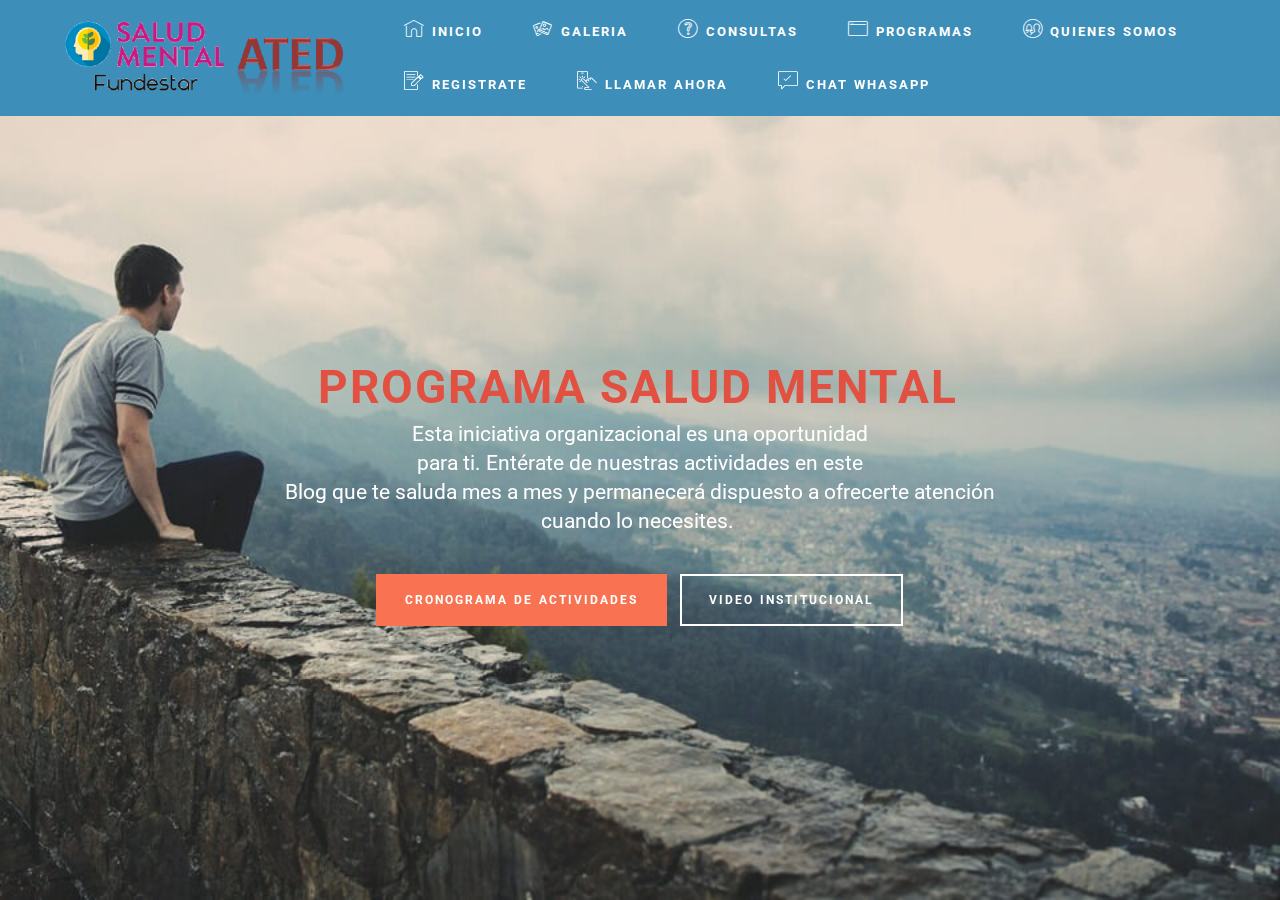
<file: index.html>
<!DOCTYPE html>
<html>
<head>
  <!-- Site made with Mobirise Website Builder v3.12.1, https://mobirise.com -->
  <meta charset="UTF-8">
  <meta http-equiv="X-UA-Compatible" content="IE=edge">
  <meta name="generator" content="Mobirise v3.12.1, mobirise.com">
  <meta name="viewport" content="width=device-width, initial-scale=1">
  <link rel="shortcut icon" href="assets/images/juntos-483x128.png" type="image/x-icon">
  <meta name="description" content="">
  
  <link rel="stylesheet" href="https://fonts.googleapis.com/css?family=Roboto:700,400&amp;subset=cyrillic,latin,greek,vietnamese">
  <link rel="stylesheet" href="assets/web/assets/mobirise-icons/mobirise-icons.css">
  <link rel="stylesheet" href="assets/bootstrap/css/bootstrap.min.css">
  <link rel="stylesheet" href="assets/facebook-plugin/style.css">
  <link rel="stylesheet" href="assets/animate.css/animate.min.css">
  <link rel="stylesheet" href="assets/mobirise/css/style.css">
  <link rel="stylesheet" href="assets/mobirise/css/mbr-additional.css" type="text/css">
  
  
  
</head>
<body>
<section class="mbr-navbar mbr-navbar--freeze mbr-navbar--absolute mbr-navbar--sticky mbr-navbar--auto-collapse" id="ext_menu-0">
    <div class="mbr-navbar__section mbr-section">
        <div class="mbr-section__container container">
            <div class="mbr-navbar__container">
                <div class="mbr-navbar__column mbr-navbar__column--s mbr-navbar__brand">
                    <span class="mbr-navbar__brand-link mbr-brand mbr-brand--inline">
                        <span class="mbr-brand__logo"><a href="https://mobirise.com"><img src="assets/images/juntos-483x128.png" class="mbr-navbar__brand-img mbr-brand__img" alt="Mobirise"></a></span>
                        
                    </span>
                </div>
                <div class="mbr-navbar__hamburger mbr-hamburger"><span class="mbr-hamburger__line"></span></div>
                <div class="mbr-navbar__column mbr-navbar__menu">
                    <nav class="mbr-navbar__menu-box mbr-navbar__menu-box--inline-right">
                        <div class="mbr-navbar__column">
                            <ul class="mbr-navbar__items mbr-navbar__items--right float-left mbr-buttons mbr-buttons--freeze mbr-buttons--right btn-decorator mbr-buttons--active mbr-buttons--only-links"><li class="mbr-navbar__item"><a class="mbr-buttons__link btn text-white" href="index.html"><span class="mbri-home mbr-iconfont mbr-iconfont-btn"></span>INICIO</a></li> <li class="mbr-navbar__item"><a class="mbr-buttons__link btn text-white" href="page1.html"><span class="mbri-image-gallery mbr-iconfont mbr-iconfont-btn"></span>GALERIA</a></li> <li class="mbr-navbar__item"><a class="mbr-buttons__link btn text-white" href="page6.html"><span class="mbri-question mbr-iconfont mbr-iconfont-btn"></span>CONSULTAS</a></li> <li class="mbr-navbar__item"><a class="mbr-buttons__link btn text-white" href="page9.html"><span class="mbri-browse mbr-iconfont mbr-iconfont-btn"></span>PROGRAMAS</a></li><li class="mbr-navbar__item"><a class="mbr-buttons__link btn text-white" href="page4.html"><span class="mbri-users mbr-iconfont mbr-iconfont-btn"></span>QUIENES SOMOS</a></li><li class="mbr-navbar__item"><a class="mbr-buttons__link btn text-white" href="page5.html"><span class="mbri-edit mbr-iconfont mbr-iconfont-btn"></span>REGISTRATE</a></li> <li class="mbr-navbar__item"><a class="mbr-buttons__link btn text-white" href=" tel:+573227026927."><span class="mbri-touch mbr-iconfont mbr-iconfont-btn"></span>LLAMAR AHORA</a></li>  <li class="mbr-navbar__item"><a class="mbr-buttons__link btn text-white" href="https://wa.me/573227026927?text=hola+fundestar" target="_blank"><span class="mbri-cust-feedback mbr-iconfont mbr-iconfont-btn" style="color: rgb(255, 255, 255);"></span>CHAT WHASAPP</a></li> <li class="mbr-navbar__item"><a class="mbr-buttons__link btn text-white" href="https://wa.me/573227026927?text=hola%2C+me+gustaria+conocer+mas+sobre+el+programa+de+salud+mental." target="_blank"></a></li> </ul>                            
                            
                        </div>
                    </nav>
                </div>
            </div>
        </div>
    </div>
</section>

<section class="engine"><a rel="external" href="https://mobirise.com">Mobirise</a></section><section class="mbr-box mbr-section mbr-section--relative mbr-section--fixed-size mbr-section--full-height mbr-section--bg-adapted mbr-parallax-background" id="header4-1" style="background-image: url(assets/images/bg.jpg);">
    <div class="mbr-box__magnet mbr-box__magnet--sm-padding mbr-box__magnet--center-center mbr-after-navbar">
        
        <div class="mbr-box__container mbr-section__container container">
            <div class="mbr-box mbr-box--stretched"><div class="mbr-box__magnet mbr-box__magnet--center-center">
                <div class="row"><div class=" col-sm-8 col-sm-offset-2">
                    <div class="mbr-hero animated fadeInUp">
                        <h1 class="mbr-hero__text">PROGRAMA SALUD MENTAL</h1>
                        <p class="mbr-hero__subtext">Esta iniciativa organizacional es una oportunidad<br>para ti. Entérate de nuestras actividades en este<br>Blog que te saluda mes a mes y permanecerá dispuesto a ofrecerte atención cuando lo necesites.&nbsp;<br></p>
                    </div>
                    <div class="mbr-buttons btn-inverse mbr-buttons--center"><a class="mbr-buttons__btn btn btn-lg btn-danger animated fadeInUp delay" href="page6.html">CRONOGRAMA DE&nbsp;ACTIVIDADES</a>  <a class="mbr-buttons__btn btn btn-lg btn-default animated fadeInUp delay" href="page6.html">VIDEO INSTITUCIONAL</a></div>
                </div></div>
            </div></div>
        </div>
        
    </div>
</section>


  <script src="assets/web/assets/jquery/jquery.min.js"></script>
  <script src="assets/bootstrap/js/bootstrap.min.js"></script>
  <script src="https://connect.facebook.net/en_US/sdk.js#xfbml=1&version=v2.5"></script>
  <script src="https://apis.google.com/js/plusone.js"></script>
  <script src="assets/facebook-plugin/facebook-script.js"></script>
  <script src="assets/smooth-scroll/smooth-scroll.js"></script>
  <script src="assets/jarallax/jarallax.js"></script>
  <script src="assets/mobirise/js/script.js"></script>
  
  
</body>
</html>
</file>
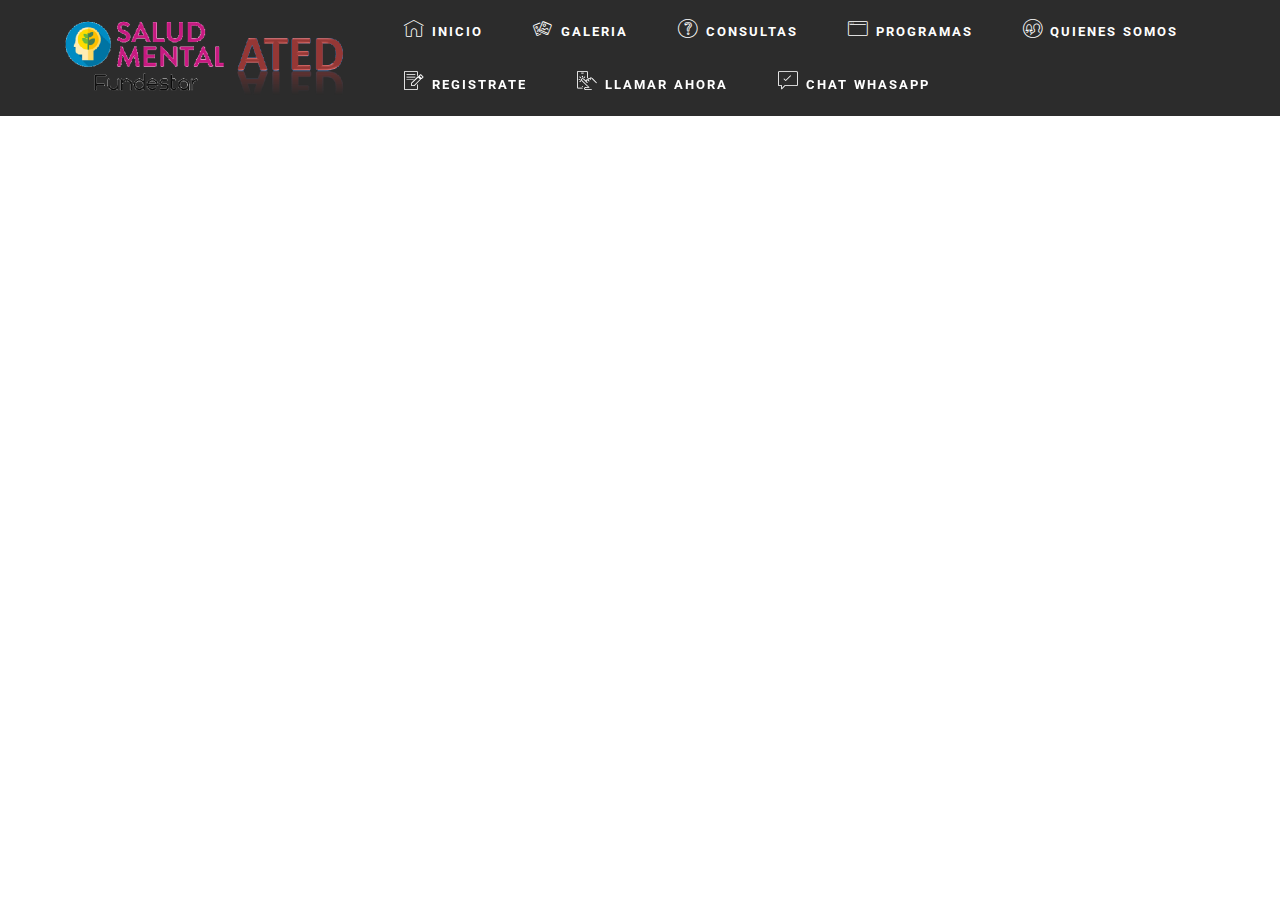
<file: page2.html>
<!DOCTYPE html>
<html>
<head>
  <!-- Site made with Mobirise Website Builder v3.12.1, https://mobirise.com -->
  <meta charset="UTF-8">
  <meta http-equiv="X-UA-Compatible" content="IE=edge">
  <meta name="generator" content="Mobirise v3.12.1, mobirise.com">
  <meta name="viewport" content="width=device-width, initial-scale=1">
  <link rel="shortcut icon" href="assets/images/juntos-483x128.png" type="image/x-icon">
  <meta name="description" content="Site Builder Description">
  <title>Site Builder Title</title>
  <link rel="stylesheet" href="https://fonts.googleapis.com/css?family=Roboto:700,400&amp;subset=cyrillic,latin,greek,vietnamese">
  <link rel="stylesheet" href="assets/web/assets/mobirise-icons/mobirise-icons.css">
  <link rel="stylesheet" href="assets/bootstrap/css/bootstrap.min.css">
  <link rel="stylesheet" href="assets/facebook-plugin/style.css">
  <link rel="stylesheet" href="assets/mobirise/css/style.css">
  <link rel="stylesheet" href="assets/mobirise/css/mbr-additional.css" type="text/css">
  
  
  
</head>
<body>
<section class="mbr-navbar mbr-navbar--freeze mbr-navbar--absolute mbr-navbar--sticky mbr-navbar--auto-collapse" id="ext_menu-3">
    <div class="mbr-navbar__section mbr-section">
        <div class="mbr-section__container container">
            <div class="mbr-navbar__container">
                <div class="mbr-navbar__column mbr-navbar__column--s mbr-navbar__brand">
                    <span class="mbr-navbar__brand-link mbr-brand mbr-brand--inline">
                        <span class="mbr-brand__logo"><a href="https://mobirise.com"><img src="assets/images/juntos-483x128.png" class="mbr-navbar__brand-img mbr-brand__img" alt="Mobirise"></a></span>
                        
                    </span>
                </div>
                <div class="mbr-navbar__hamburger mbr-hamburger"><span class="mbr-hamburger__line"></span></div>
                <div class="mbr-navbar__column mbr-navbar__menu">
                    <nav class="mbr-navbar__menu-box mbr-navbar__menu-box--inline-right">
                        <div class="mbr-navbar__column">
                            <ul class="mbr-navbar__items mbr-navbar__items--right float-left mbr-buttons mbr-buttons--freeze mbr-buttons--right btn-decorator mbr-buttons--active mbr-buttons--only-links"><li class="mbr-navbar__item"><a class="mbr-buttons__link btn text-white" href="index.html"><span class="mbri-home mbr-iconfont mbr-iconfont-btn"></span>INICIO</a></li> <li class="mbr-navbar__item"><a class="mbr-buttons__link btn text-white" href="page1.html"><span class="mbri-image-gallery mbr-iconfont mbr-iconfont-btn"></span>GALERIA</a></li> <li class="mbr-navbar__item"><a class="mbr-buttons__link btn text-white" href="page6.html"><span class="mbri-question mbr-iconfont mbr-iconfont-btn"></span>CONSULTAS</a></li> <li class="mbr-navbar__item"><a class="mbr-buttons__link btn text-white" href="page9.html"><span class="mbri-browse mbr-iconfont mbr-iconfont-btn"></span>PROGRAMAS</a></li><li class="mbr-navbar__item"><a class="mbr-buttons__link btn text-white" href="page4.html"><span class="mbri-users mbr-iconfont mbr-iconfont-btn"></span>QUIENES SOMOS</a></li><li class="mbr-navbar__item"><a class="mbr-buttons__link btn text-white" href="page5.html"><span class="mbri-edit mbr-iconfont mbr-iconfont-btn"></span>REGISTRATE</a></li> <li class="mbr-navbar__item"><a class="mbr-buttons__link btn text-white" href=" tel:+573227026927."><span class="mbri-touch mbr-iconfont mbr-iconfont-btn"></span>LLAMAR AHORA</a></li>  <li class="mbr-navbar__item"><a class="mbr-buttons__link btn text-white" href="https://wa.me/573227026927?text=hola+fundestar" target="_blank"><span class="mbri-cust-feedback mbr-iconfont mbr-iconfont-btn" style="color: rgb(255, 255, 255);"></span>CHAT WHASAPP</a></li> <li class="mbr-navbar__item"><a class="mbr-buttons__link btn text-white" href="https://wa.me/573227026927?text=hola%2C+me+gustaria+conocer+mas+sobre+el+programa+de+salud+mental." target="_blank"></a></li> </ul>                            
                            
                        </div>
                    </nav>
                </div>
            </div>
        </div>
    </div>
</section>


  <section class="engine"><a rel="external" href="https://mobirise.com">Website Builder</a></section><script src="assets/web/assets/jquery/jquery.min.js"></script>
  <script src="assets/bootstrap/js/bootstrap.min.js"></script>
  <script src="https://connect.facebook.net/en_US/sdk.js#xfbml=1&version=v2.5"></script>
  <script src="https://apis.google.com/js/plusone.js"></script>
  <script src="assets/facebook-plugin/facebook-script.js"></script>
  <script src="assets/smooth-scroll/smooth-scroll.js"></script>
  <script src="assets/mobirise/js/script.js"></script>
  
  
</body>
</html>
</file>
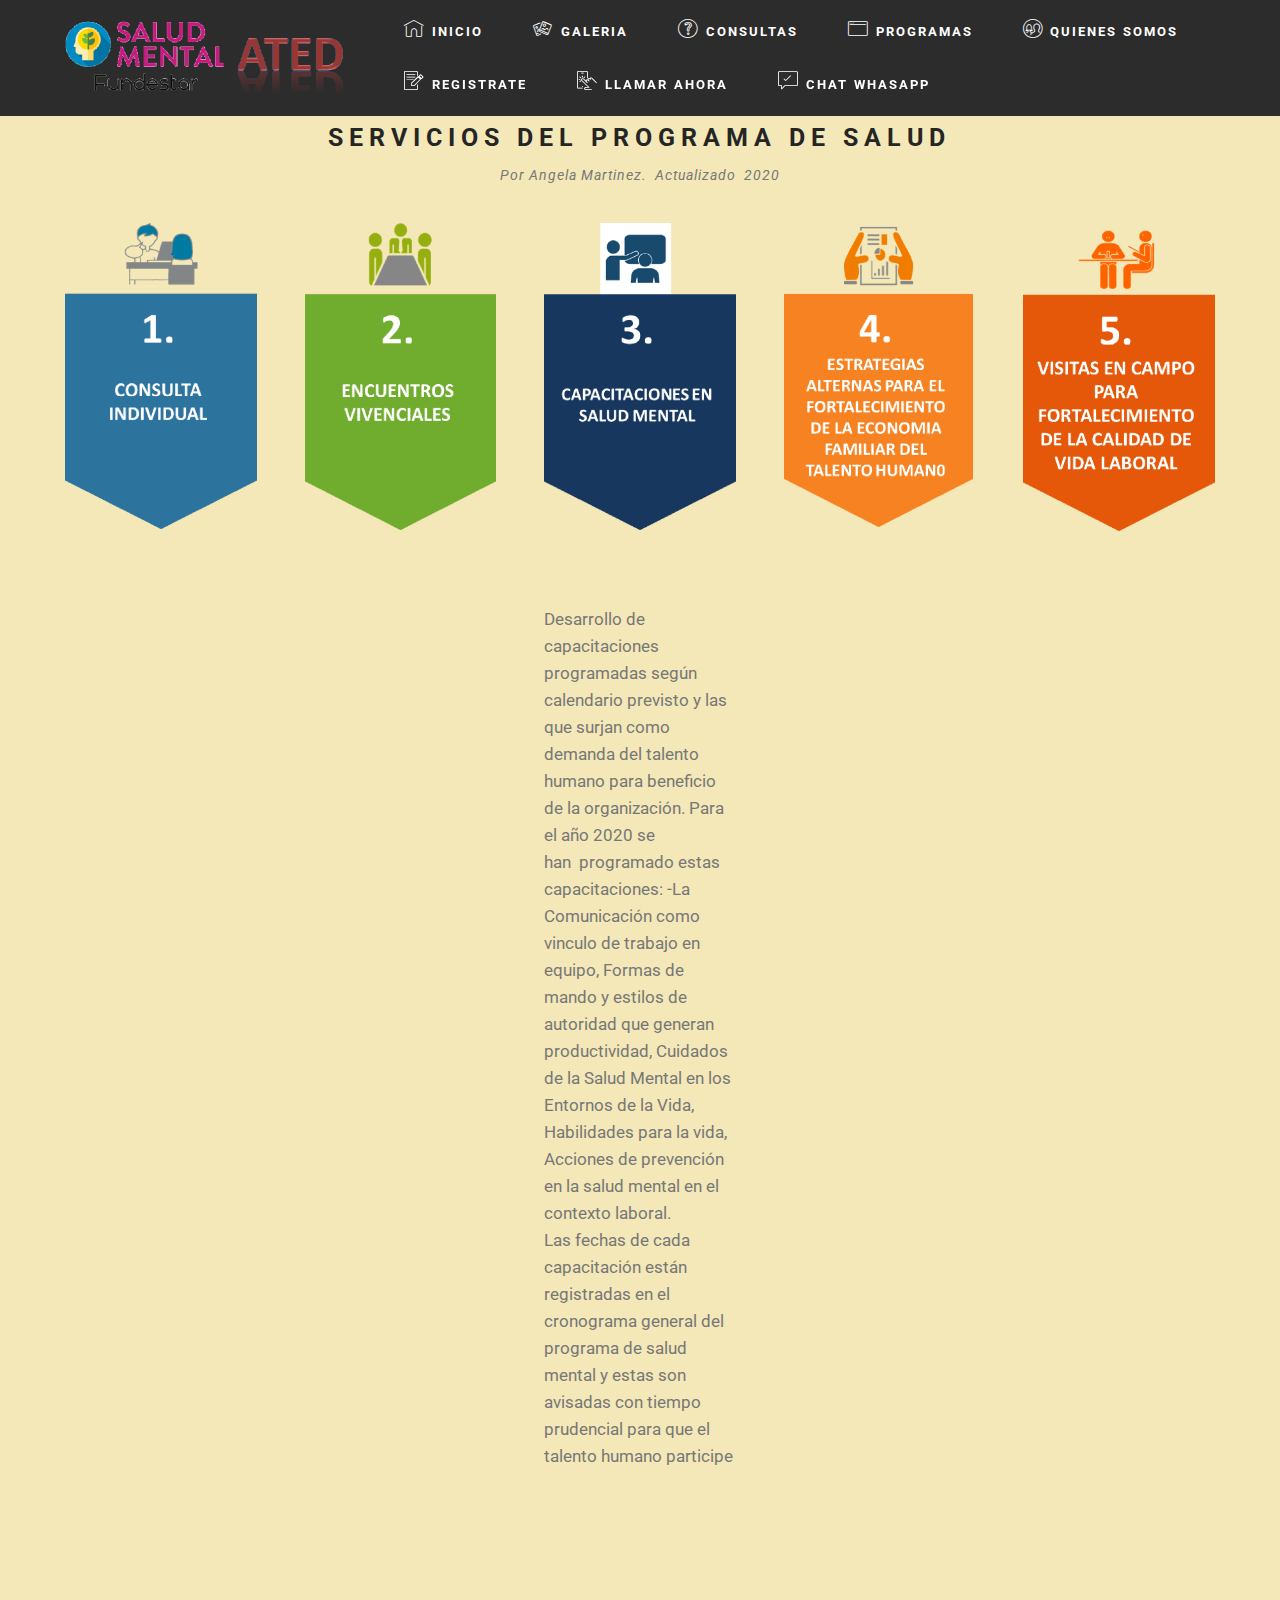
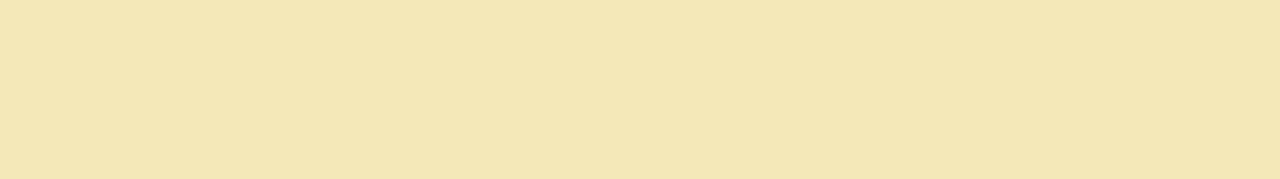
<file: page3.html>
<!DOCTYPE html>
<html>
<head>
  <!-- Site made with Mobirise Website Builder v3.12.1, https://mobirise.com -->
  <meta charset="UTF-8">
  <meta http-equiv="X-UA-Compatible" content="IE=edge">
  <meta name="generator" content="Mobirise v3.12.1, mobirise.com">
  <meta name="viewport" content="width=device-width, initial-scale=1">
  <link rel="shortcut icon" href="assets/images/juntos-483x128.png" type="image/x-icon">
  <meta name="description" content="Web Site Maker Description">
  <title>Web Site Maker Title</title>
  <link rel="stylesheet" href="https://fonts.googleapis.com/css?family=Roboto:700,400&amp;subset=cyrillic,latin,greek,vietnamese">
  <link rel="stylesheet" href="assets/web/assets/mobirise-icons/mobirise-icons.css">
  <link rel="stylesheet" href="assets/bootstrap/css/bootstrap.min.css">
  <link rel="stylesheet" href="assets/facebook-plugin/style.css">
  <link rel="stylesheet" href="assets/mobirise/css/style.css">
  <link rel="stylesheet" href="assets/mobirise/css/mbr-additional.css" type="text/css">
  
  
  
</head>
<body>
<section class="mbr-navbar mbr-navbar--freeze mbr-navbar--absolute mbr-navbar--sticky mbr-navbar--auto-collapse" id="ext_menu-4">
    <div class="mbr-navbar__section mbr-section">
        <div class="mbr-section__container container">
            <div class="mbr-navbar__container">
                <div class="mbr-navbar__column mbr-navbar__column--s mbr-navbar__brand">
                    <span class="mbr-navbar__brand-link mbr-brand mbr-brand--inline">
                        <span class="mbr-brand__logo"><a href="https://mobirise.com"><img src="assets/images/juntos-483x128.png" class="mbr-navbar__brand-img mbr-brand__img" alt="Mobirise"></a></span>
                        
                    </span>
                </div>
                <div class="mbr-navbar__hamburger mbr-hamburger"><span class="mbr-hamburger__line"></span></div>
                <div class="mbr-navbar__column mbr-navbar__menu">
                    <nav class="mbr-navbar__menu-box mbr-navbar__menu-box--inline-right">
                        <div class="mbr-navbar__column">
                            <ul class="mbr-navbar__items mbr-navbar__items--right float-left mbr-buttons mbr-buttons--freeze mbr-buttons--right btn-decorator mbr-buttons--active mbr-buttons--only-links"><li class="mbr-navbar__item"><a class="mbr-buttons__link btn text-white" href="index.html"><span class="mbri-home mbr-iconfont mbr-iconfont-btn"></span>INICIO</a></li> <li class="mbr-navbar__item"><a class="mbr-buttons__link btn text-white" href="page1.html"><span class="mbri-image-gallery mbr-iconfont mbr-iconfont-btn"></span>GALERIA</a></li> <li class="mbr-navbar__item"><a class="mbr-buttons__link btn text-white" href="page6.html"><span class="mbri-question mbr-iconfont mbr-iconfont-btn"></span>CONSULTAS</a></li> <li class="mbr-navbar__item"><a class="mbr-buttons__link btn text-white" href="page9.html"><span class="mbri-browse mbr-iconfont mbr-iconfont-btn"></span>PROGRAMAS</a></li><li class="mbr-navbar__item"><a class="mbr-buttons__link btn text-white" href="page4.html"><span class="mbri-users mbr-iconfont mbr-iconfont-btn"></span>QUIENES SOMOS</a></li><li class="mbr-navbar__item"><a class="mbr-buttons__link btn text-white" href="page5.html"><span class="mbri-edit mbr-iconfont mbr-iconfont-btn"></span>REGISTRATE</a></li> <li class="mbr-navbar__item"><a class="mbr-buttons__link btn text-white" href=" tel:+573227026927."><span class="mbri-touch mbr-iconfont mbr-iconfont-btn"></span>LLAMAR AHORA</a></li>  <li class="mbr-navbar__item"><a class="mbr-buttons__link btn text-white" href="https://wa.me/573227026927?text=hola+fundestar" target="_blank"><span class="mbri-cust-feedback mbr-iconfont mbr-iconfont-btn" style="color: rgb(255, 255, 255);"></span>CHAT WHASAPP</a></li> <li class="mbr-navbar__item"><a class="mbr-buttons__link btn text-white" href="https://wa.me/573227026927?text=hola%2C+me+gustaria+conocer+mas+sobre+el+programa+de+salud+mental." target="_blank"></a></li> </ul>                            
                            
                        </div>
                    </nav>
                </div>
            </div>
        </div>
    </div>
</section>

<section class="engine"><a rel="external" href="https://mobirise.com">Mobirise</a></section><section class="mbr-section mbr-section--relative mbr-section--fixed-size mbr-after-navbar" id="features1-i" style="background-color: rgb(244, 232, 184);">
    
    <div class="mbr-section__container mbr-section__container--std-top-padding mbr-section__container--sm-bot-padding mbr-section-title container" style="padding-top: 31px;">
        <div class="mbr-header mbr-header--center mbr-header--wysiwyg row">
            <div class="col-sm-8 col-sm-offset-2">
                <h3 class="mbr-header__text">SERVICIOS DEL PROGRAMA DE SALUD</h3>
                <p class="mbr-header__subtext">Por Angela Martinez. &nbsp;Actualizado &nbsp;2020</p>
            </div>
        </div>
    </div>
    <div class="mbr-section__container container">
        <div class="mbr-section__row row">
            <div class="mbr-section__col col-xs-12 col-lg-2-4 col-md-4 col-sm-6">
                <div class="mbr-section__container mbr-section__container--center mbr-section__container--middle">
                    <figure class="mbr-figure"><img src="assets/images/1-600x961.png" class="mbr-figure__img"></figure>
                </div>
                
                <div class="mbr-section__container mbr-section__container--last" style="padding-bottom: 124px;">
                    <div class="mbr-article mbr-article--wysiwyg">
                        <p></p>
                    </div>
                </div>
                
            </div>
            <div class="mbr-section__col col-xs-12 col-lg-2-4 col-md-4 col-sm-6">
                <div class="mbr-section__container mbr-section__container--center mbr-section__container--middle">
                    <figure class="mbr-figure"><img src="assets/images/2-600x963.png" class="mbr-figure__img"></figure>
                </div>
                
                <div class="mbr-section__container mbr-section__container--last" style="padding-bottom: 124px;">
                    <div class="mbr-article mbr-article--wysiwyg">
                        <p></p>
                    </div>
                </div>
                
            </div>
            <div class="clearfix visible-sm-block"></div>
            <div class="mbr-section__col col-xs-12 col-lg-2-4 col-md-4 col-sm-6">
                <div class="mbr-section__container mbr-section__container--center mbr-section__container--middle">
                    <figure class="mbr-figure"><img src="assets/images/3-600x964.png" class="mbr-figure__img"></figure>
                </div>
                
                <div class="mbr-section__container mbr-section__container--last" style="padding-bottom: 124px;">
                    <div class="mbr-article mbr-article--wysiwyg">
                        <p></p><p><br>Desarrollo de  capacitaciones programadas  según calendario previsto y las que surjan como demanda del talento humano para beneficio de la organización.   Para el año 2020 se han&nbsp;&nbsp;programado estas capacitaciones: -La Comunicación como vinculo de trabajo en equipo,  Formas de mando y estilos de autoridad que generan productividad,  Cuidados de la Salud Mental en los Entornos de la Vida, Habilidades para la vida,  Acciones de prevención en la salud mental en el contexto laboral.<br>Las fechas de cada capacitación están registradas en el cronograma general del programa de salud mental y  estas son avisadas con  tiempo prudencial para que el talento humano participe<br><br><br><br><br><br><br><br></p><p></p>
                    </div>
                </div>
                
            </div>
            <div class="clearfix visible-md-block"></div>
            <div class="mbr-section__col col-xs-12 col-lg-2-4 col-md-4 col-sm-6 col-lg-offset-0 col-md-offset-2">
                <div class="mbr-section__container mbr-section__container--center mbr-section__container--middle">
                    <figure class="mbr-figure"><img src="assets/images/4-600x954.png" class="mbr-figure__img"></figure>
                </div>
                
                <div class="mbr-section__container mbr-section__container--last" style="padding-bottom: 124px;">
                    <div class="mbr-article mbr-article--wysiwyg">
                        <p></p>
                    </div>
                </div>
                
            </div>
            <div class="clearfix visible-sm-block"></div>
            <div class="mbr-section__col col-xs-12 col-lg-2-4 col-md-4 col-sm-6 col-md-offset-0 col-sm-offset-3">
                <div class="mbr-section__container mbr-section__container--center mbr-section__container--middle">
                    <figure class="mbr-figure"><img src="assets/images/5-600x967.png" class="mbr-figure__img"></figure>
                </div>
                
                <div class="mbr-section__container mbr-section__container--last" style="padding-bottom: 124px;">
                    <div class="mbr-article mbr-article--wysiwyg">
                        <p></p>
                    </div>
                </div>
                
            </div>
            
        </div>
    </div>
</section>


  <script src="assets/web/assets/jquery/jquery.min.js"></script>
  <script src="assets/bootstrap/js/bootstrap.min.js"></script>
  <script src="https://connect.facebook.net/en_US/sdk.js#xfbml=1&version=v2.5"></script>
  <script src="https://apis.google.com/js/plusone.js"></script>
  <script src="assets/facebook-plugin/facebook-script.js"></script>
  <script src="assets/smooth-scroll/smooth-scroll.js"></script>
  <script src="assets/mobirise/js/script.js"></script>
  
  
</body>
</html>
</file>
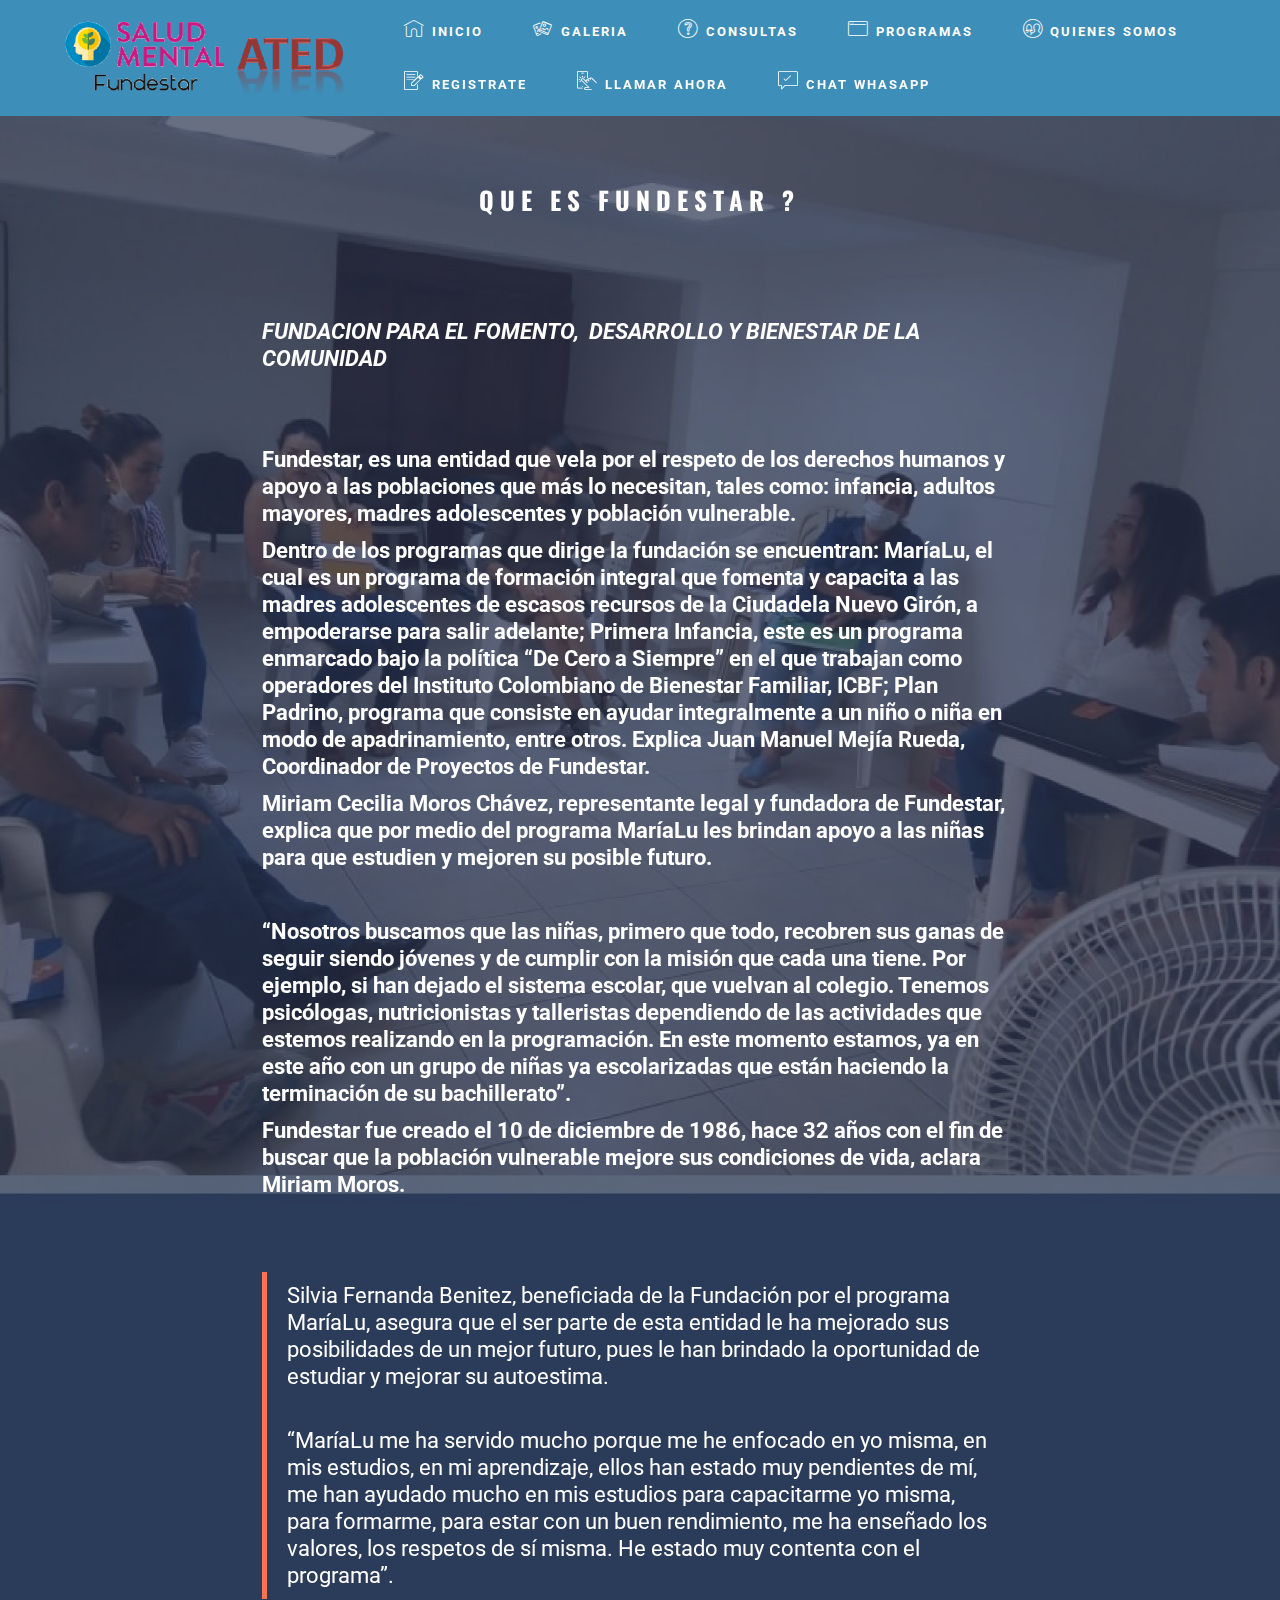
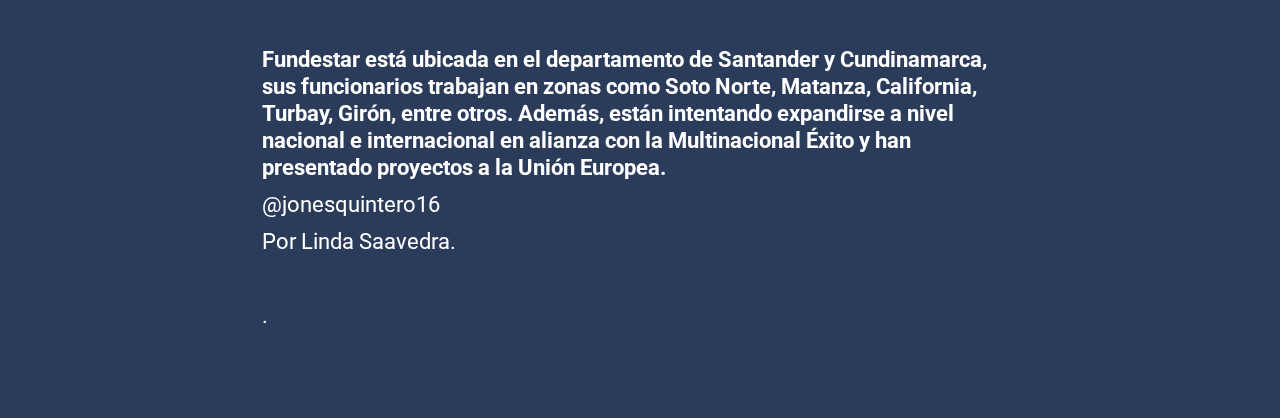
<file: page4.html>
<!DOCTYPE html>
<html>
<head>
  <!-- Site made with Mobirise Website Builder v3.12.1, https://mobirise.com -->
  <meta charset="UTF-8">
  <meta http-equiv="X-UA-Compatible" content="IE=edge">
  <meta name="generator" content="Mobirise v3.12.1, mobirise.com">
  <meta name="viewport" content="width=device-width, initial-scale=1">
  <link rel="shortcut icon" href="assets/images/juntos-483x128.png" type="image/x-icon">
  <meta name="description" content="Web Builder Description">
  <title>Web Builder Title</title>
  <link rel="stylesheet" href="https://fonts.googleapis.com/css?family=Roboto:700,400&amp;subset=cyrillic,latin,greek,vietnamese">
  <link rel="stylesheet" href="assets/web/assets/mobirise-icons/mobirise-icons.css">
  <link rel="stylesheet" href="assets/bootstrap/css/bootstrap.min.css">
  <link rel="stylesheet" href="assets/facebook-plugin/style.css">
  <link rel="stylesheet" href="assets/mobirise/css/style.css">
  <link rel="stylesheet" href="assets/mobirise/css/mbr-additional.css" type="text/css">
  
  
  
</head>
<body>
<section class="mbr-navbar mbr-navbar--freeze mbr-navbar--absolute mbr-navbar--sticky mbr-navbar--auto-collapse" id="ext_menu-5">
    <div class="mbr-navbar__section mbr-section">
        <div class="mbr-section__container container">
            <div class="mbr-navbar__container">
                <div class="mbr-navbar__column mbr-navbar__column--s mbr-navbar__brand">
                    <span class="mbr-navbar__brand-link mbr-brand mbr-brand--inline">
                        <span class="mbr-brand__logo"><a href="https://mobirise.com"><img src="assets/images/juntos-483x128.png" class="mbr-navbar__brand-img mbr-brand__img" alt="Mobirise"></a></span>
                        
                    </span>
                </div>
                <div class="mbr-navbar__hamburger mbr-hamburger"><span class="mbr-hamburger__line"></span></div>
                <div class="mbr-navbar__column mbr-navbar__menu">
                    <nav class="mbr-navbar__menu-box mbr-navbar__menu-box--inline-right">
                        <div class="mbr-navbar__column">
                            <ul class="mbr-navbar__items mbr-navbar__items--right float-left mbr-buttons mbr-buttons--freeze mbr-buttons--right btn-decorator mbr-buttons--active mbr-buttons--only-links"><li class="mbr-navbar__item"><a class="mbr-buttons__link btn text-white" href="index.html"><span class="mbri-home mbr-iconfont mbr-iconfont-btn"></span>INICIO</a></li> <li class="mbr-navbar__item"><a class="mbr-buttons__link btn text-white" href="page1.html"><span class="mbri-image-gallery mbr-iconfont mbr-iconfont-btn"></span>GALERIA</a></li> <li class="mbr-navbar__item"><a class="mbr-buttons__link btn text-white" href="page6.html"><span class="mbri-question mbr-iconfont mbr-iconfont-btn"></span>CONSULTAS</a></li> <li class="mbr-navbar__item"><a class="mbr-buttons__link btn text-white" href="page9.html"><span class="mbri-browse mbr-iconfont mbr-iconfont-btn"></span>PROGRAMAS</a></li><li class="mbr-navbar__item"><a class="mbr-buttons__link btn text-white" href="page4.html"><span class="mbri-users mbr-iconfont mbr-iconfont-btn"></span>QUIENES SOMOS</a></li><li class="mbr-navbar__item"><a class="mbr-buttons__link btn text-white" href="page5.html"><span class="mbri-edit mbr-iconfont mbr-iconfont-btn"></span>REGISTRATE</a></li> <li class="mbr-navbar__item"><a class="mbr-buttons__link btn text-white" href=" tel:+573227026927."><span class="mbri-touch mbr-iconfont mbr-iconfont-btn"></span>LLAMAR AHORA</a></li>  <li class="mbr-navbar__item"><a class="mbr-buttons__link btn text-white" href="https://wa.me/573227026927?text=hola+fundestar" target="_blank"><span class="mbri-cust-feedback mbr-iconfont mbr-iconfont-btn" style="color: rgb(255, 255, 255);"></span>CHAT WHASAPP</a></li> <li class="mbr-navbar__item"><a class="mbr-buttons__link btn text-white" href="https://wa.me/573227026927?text=hola%2C+me+gustaria+conocer+mas+sobre+el+programa+de+salud+mental." target="_blank"></a></li> </ul>                            
                            
                        </div>
                    </nav>
                </div>
            </div>
        </div>
    </div>
</section>

<section class="engine"><a rel="external" href="https://mobirise.com">Website Creator</a></section><section class="mbr-section mbr-section--relative mbr-section--fixed-size mbr-parallax-background mbr-after-navbar" id="content5-g" style="background-image: url(assets/images/todo-2000x2548.jpg);">
    <div class="mbr-overlay" style="opacity: 0.7; background-color: rgb(40, 50, 78);"></div>
    <div class="mbr-section__container container mbr-section__container--first" style="padding-top: 93px;">
        <div class="mbr-header mbr-header--wysiwyg row">
            <div class="col-sm-8 col-sm-offset-2">
                <h3 class="mbr-header__text">QUE ES FUNDESTAR ?<br><br><div><br></div></h3>
                
            </div>
        </div>
    </div>
    <div class="mbr-section__container container mbr-section__container--last" style="padding-bottom: 93px;">
        <div class="row">
            <div class="mbr-article mbr-article--wysiwyg col-sm-8 col-sm-offset-2"><p><em><strong>FUNDACION PARA EL FOMENTO, &nbsp;DESARROLLO Y BIENESTAR DE LA COMUNIDAD</strong></em></p><p><strong><br></strong><br></p><p><strong>Fundestar, es una entidad que vela por el respeto de los derechos humanos y apoyo a las poblaciones que más lo necesitan, tales como: infancia, adultos mayores, madres adolescentes y población vulnerable.</strong></p><p><strong>Dentro de los programas que dirige la fundación se encuentran: MaríaLu, el cual es un programa de formación integral que fomenta y capacita a las madres adolescentes de escasos recursos de la Ciudadela Nuevo Girón, a empoderarse para salir adelante; Primera Infancia, este es un programa enmarcado bajo la política “De Cero a Siempre” en el que trabajan como operadores del Instituto Colombiano de Bienestar Familiar, ICBF; Plan Padrino, programa que consiste en ayudar integralmente a un niño o niña en modo de apadrinamiento, entre otros. Explica Juan Manuel Mejía Rueda, Coordinador de Proyectos de Fundestar.</strong></p><p><strong>Miriam Cecilia Moros Chávez, representante legal y fundadora de Fundestar, explica que por medio del programa MaríaLu les brindan apoyo a las niñas para que estudien y mejoren su posible futuro.</strong></p><p><strong><br></strong></p><p><strong>“Nosotros buscamos que las niñas, primero que todo, recobren sus ganas de seguir siendo jóvenes y de cumplir con la misión que cada una tiene. Por ejemplo, si han dejado el sistema escolar, que vuelvan al colegio. Tenemos psicólogas, nutricionistas y talleristas dependiendo de las actividades que estemos realizando en la programación. En este momento estamos, ya en este año con un grupo de niñas ya escolarizadas que están haciendo la terminación de su bachillerato”.</strong><br></p><p><strong>Fundestar fue creado el 10 de diciembre de 1986, hace 32 años con el fin de buscar que la población vulnerable mejore sus condiciones de vida, aclara Miriam Moros.</strong></p><p><strong><br></strong><br></p><blockquote><p>Silvia Fernanda Benitez, beneficiada de la Fundación por el programa MaríaLu, asegura que el ser parte de esta entidad le ha mejorado sus posibilidades de un mejor futuro, pues le han brindado la oportunidad de estudiar y mejorar su autoestima.</p><p><strong><br></strong>“MaríaLu me ha servido mucho porque me he enfocado en yo misma, en mis estudios, en mi aprendizaje, ellos han estado muy pendientes de mí, me han ayudado mucho en mis estudios para capacitarme yo misma, para formarme, para estar con un buen rendimiento, me ha enseñado los valores, los respetos de sí misma. He estado muy contenta con el programa”.</p></blockquote><p><br></p><p><strong>Fundestar está ubicada en el departamento de Santander y Cundinamarca, sus funcionarios trabajan en zonas como Soto Norte, Matanza, California, Turbay, Girón, entre otros. Además, están intentando expandirse a nivel nacional e internacional en alianza con la Multinacional Éxito y han presentado proyectos a la Unión Europea.</strong></p><p>@jonesquintero16</p><p>Por Linda Saavedra.</p><p><br></p><p>.</p></div>
        </div>
    </div>
    
</section>


  <script src="assets/web/assets/jquery/jquery.min.js"></script>
  <script src="assets/bootstrap/js/bootstrap.min.js"></script>
  <script src="https://connect.facebook.net/en_US/sdk.js#xfbml=1&version=v2.5"></script>
  <script src="https://apis.google.com/js/plusone.js"></script>
  <script src="assets/facebook-plugin/facebook-script.js"></script>
  <script src="assets/smooth-scroll/smooth-scroll.js"></script>
  <script src="assets/jarallax/jarallax.js"></script>
  <script src="assets/mobirise/js/script.js"></script>
  
  
</body>
</html>
</file>
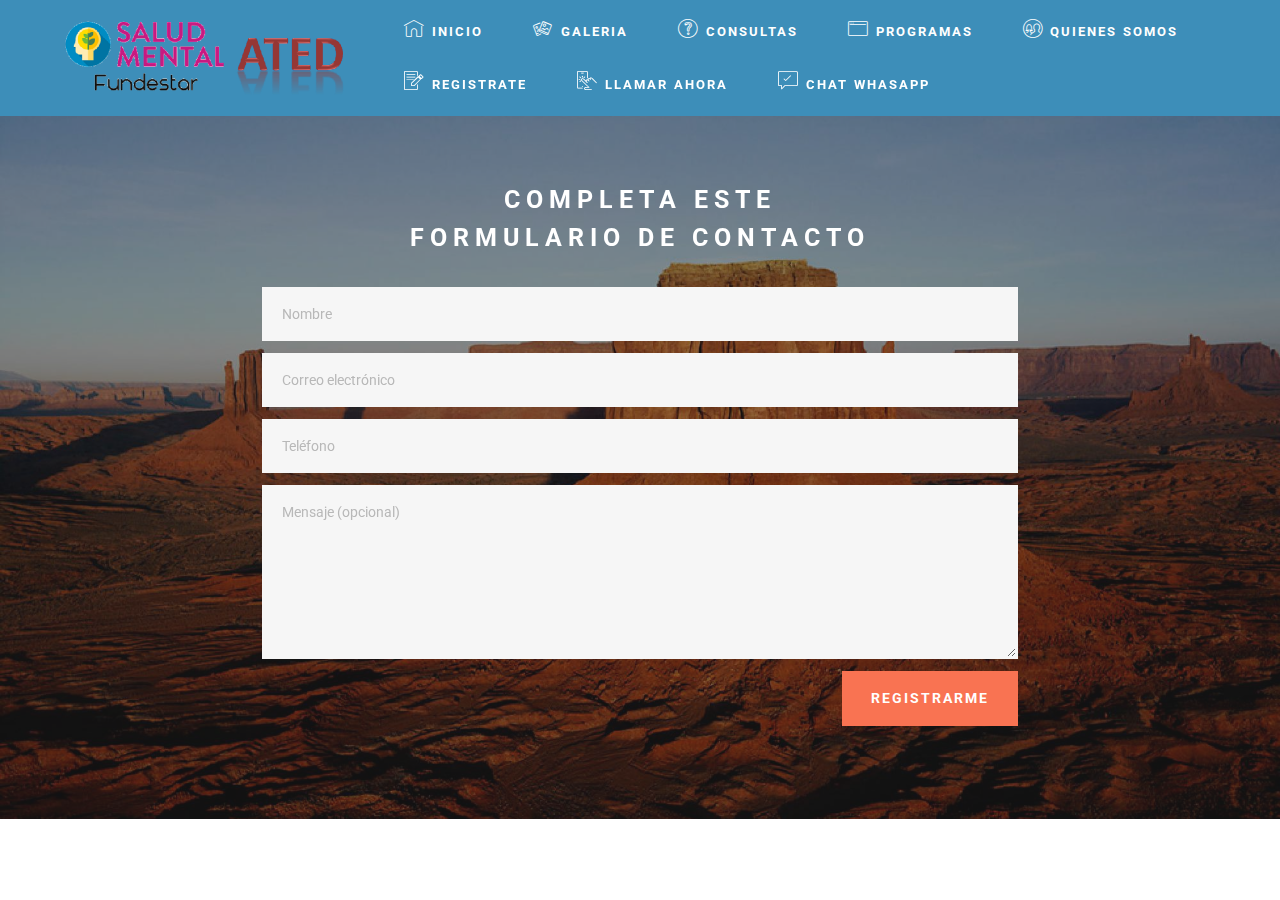
<file: page5.html>
<!DOCTYPE html>
<html>
<head>
  <!-- Site made with Mobirise Website Builder v3.12.1, https://mobirise.com -->
  <meta charset="UTF-8">
  <meta http-equiv="X-UA-Compatible" content="IE=edge">
  <meta name="generator" content="Mobirise v3.12.1, mobirise.com">
  <meta name="viewport" content="width=device-width, initial-scale=1">
  <link rel="shortcut icon" href="assets/images/juntos-483x128.png" type="image/x-icon">
  <meta name="description" content="Web Creator Description">
  <title>Web Creator Title</title>
  <link rel="stylesheet" href="https://fonts.googleapis.com/css?family=Roboto:700,400&amp;subset=cyrillic,latin,greek,vietnamese">
  <link rel="stylesheet" href="assets/web/assets/mobirise-icons/mobirise-icons.css">
  <link rel="stylesheet" href="assets/bootstrap/css/bootstrap.min.css">
  <link rel="stylesheet" href="assets/facebook-plugin/style.css">
  <link rel="stylesheet" href="assets/mobirise/css/style.css">
  <link rel="stylesheet" href="assets/mobirise/css/mbr-additional.css" type="text/css">
  
  
  
</head>
<body>
<section class="mbr-navbar mbr-navbar--freeze mbr-navbar--absolute mbr-navbar--sticky mbr-navbar--auto-collapse" id="ext_menu-6">
    <div class="mbr-navbar__section mbr-section">
        <div class="mbr-section__container container">
            <div class="mbr-navbar__container">
                <div class="mbr-navbar__column mbr-navbar__column--s mbr-navbar__brand">
                    <span class="mbr-navbar__brand-link mbr-brand mbr-brand--inline">
                        <span class="mbr-brand__logo"><a href="https://mobirise.com"><img src="assets/images/juntos-483x128.png" class="mbr-navbar__brand-img mbr-brand__img" alt="Mobirise"></a></span>
                        
                    </span>
                </div>
                <div class="mbr-navbar__hamburger mbr-hamburger"><span class="mbr-hamburger__line"></span></div>
                <div class="mbr-navbar__column mbr-navbar__menu">
                    <nav class="mbr-navbar__menu-box mbr-navbar__menu-box--inline-right">
                        <div class="mbr-navbar__column">
                            <ul class="mbr-navbar__items mbr-navbar__items--right float-left mbr-buttons mbr-buttons--freeze mbr-buttons--right btn-decorator mbr-buttons--active mbr-buttons--only-links"><li class="mbr-navbar__item"><a class="mbr-buttons__link btn text-white" href="index.html"><span class="mbri-home mbr-iconfont mbr-iconfont-btn"></span>INICIO</a></li> <li class="mbr-navbar__item"><a class="mbr-buttons__link btn text-white" href="page1.html"><span class="mbri-image-gallery mbr-iconfont mbr-iconfont-btn"></span>GALERIA</a></li> <li class="mbr-navbar__item"><a class="mbr-buttons__link btn text-white" href="page6.html"><span class="mbri-question mbr-iconfont mbr-iconfont-btn"></span>CONSULTAS</a></li> <li class="mbr-navbar__item"><a class="mbr-buttons__link btn text-white" href="page9.html"><span class="mbri-browse mbr-iconfont mbr-iconfont-btn"></span>PROGRAMAS</a></li><li class="mbr-navbar__item"><a class="mbr-buttons__link btn text-white" href="page4.html"><span class="mbri-users mbr-iconfont mbr-iconfont-btn"></span>QUIENES SOMOS</a></li><li class="mbr-navbar__item"><a class="mbr-buttons__link btn text-white" href="page5.html"><span class="mbri-edit mbr-iconfont mbr-iconfont-btn"></span>REGISTRATE</a></li> <li class="mbr-navbar__item"><a class="mbr-buttons__link btn text-white" href=" tel:+573227026927."><span class="mbri-touch mbr-iconfont mbr-iconfont-btn"></span>LLAMAR AHORA</a></li>  <li class="mbr-navbar__item"><a class="mbr-buttons__link btn text-white" href="https://wa.me/573227026927?text=hola+fundestar" target="_blank"><span class="mbri-cust-feedback mbr-iconfont mbr-iconfont-btn" style="color: rgb(255, 255, 255);"></span>CHAT WHASAPP</a></li> <li class="mbr-navbar__item"><a class="mbr-buttons__link btn text-white" href="https://wa.me/573227026927?text=hola%2C+me+gustaria+conocer+mas+sobre+el+programa+de+salud+mental." target="_blank"></a></li> </ul>                            
                            
                        </div>
                    </nav>
                </div>
            </div>
        </div>
    </div>
</section>

<section class="engine"><a rel="external" href="https://mobirise.com">Mobirise Web Page Builder</a></section><section class="mbr-section mbr-section--relative mbr-section--fixed-size mbr-parallax-background mbr-after-navbar" id="form1-p" style="background-image: url(assets/images/desert-2000x1500.jpg);">
    <div class="mbr-overlay" style="opacity: 0.5; background-color: rgb(34, 34, 34);"></div>
    <div class="mbr-section__container mbr-section__container--std-padding container" style="padding-top: 93px; padding-bottom: 93px;">
        <div class="row">
            <div class="col-sm-12">
                <div class="row">
                    <div class="col-sm-8 col-sm-offset-2" data-form-type="formoid">
                        <div class="mbr-header mbr-header--center mbr-header--std-padding">
                            <h2 class="mbr-header__text">COMPLETA ESTE<br> FORMULARIO DE CONTACTO</h2>
                        </div>
                        <div data-form-alert="true">
                            <div class="hide" data-form-alert-success="true">GRACIAS, YA QUEDASTE REGISTRADO !
Pronto te enviaremos mas información ....</div>
                        </div>
                        <form action="https://mobirise.com/" method="post" data-form-title="COMPLETA ESTE FORMULARIO DE CONTACTO">
                            <input type="hidden" value="azHOLhDSbrZlogWBMOmyyGt3gpjtWc9EVAOKOtnfdrWjbhmXJX20caRR8urCpuWnJsdAE0gVmj1FSiCgjEerz+uia2Ja/PNf4fO5qdMSkfWUJFGKLIE8bsw4V/AHJQ+e" data-form-email="true">
                            <div class="form-group">
                                <input type="text" class="form-control" name="name" required="" placeholder="Nombre" data-form-field="Name">
                            </div>
                            <div class="form-group">
                                <input type="email" class="form-control" name="email" required="" placeholder="Correo electrónico" data-form-field="Email">
                            </div>
                            <div class="form-group">
                                <input type="tel" class="form-control" name="phone" placeholder="Teléfono" data-form-field="Phone">
                            </div>
                            <div class="form-group">
                                <textarea class="form-control" name="message" rows="7" placeholder="Mensaje (opcional)" data-form-field="Message"></textarea>
                            </div>
                            <div class="mbr-buttons mbr-buttons--right"><button type="submit" class="mbr-buttons__btn btn btn-lg btn-danger">REGISTRARME</button></div>
                        </form>
                    </div>
                </div>
            </div>
        </div>
    </div>
</section>


  <script src="assets/web/assets/jquery/jquery.min.js"></script>
  <script src="assets/bootstrap/js/bootstrap.min.js"></script>
  <script src="https://connect.facebook.net/en_US/sdk.js#xfbml=1&version=v2.5"></script>
  <script src="https://apis.google.com/js/plusone.js"></script>
  <script src="assets/facebook-plugin/facebook-script.js"></script>
  <script src="assets/smooth-scroll/smooth-scroll.js"></script>
  <!--[if lte IE 9]>
    <script src="assets/jquery-placeholder/jquery.placeholder.min.js"></script>
  <![endif]-->
  <script src="assets/jarallax/jarallax.js"></script>
  <script src="assets/mobirise/js/script.js"></script>
  <script src="assets/formoid/formoid.min.js"></script>
  
  
</body>
</html>
</file>
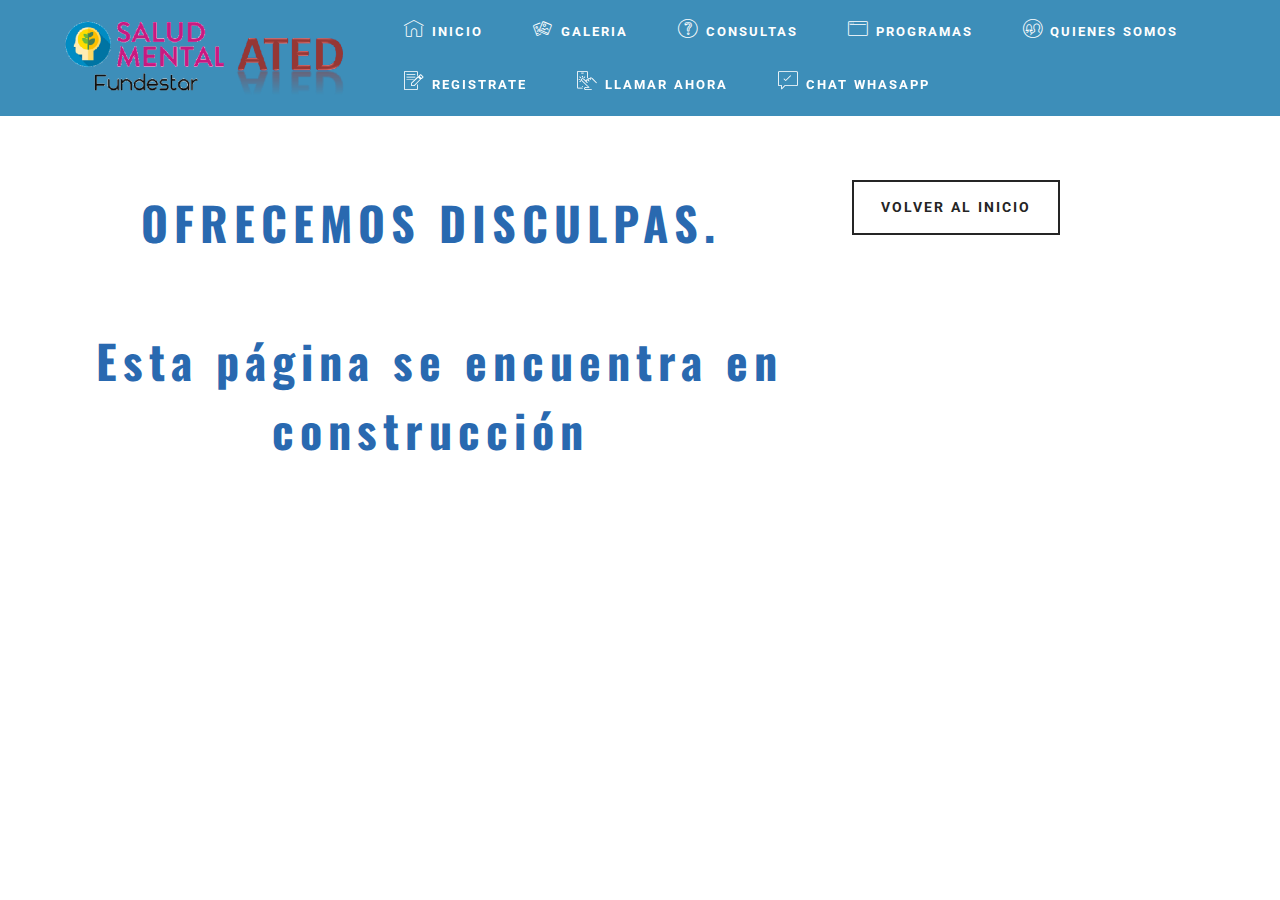
<file: page6.html>
<!DOCTYPE html>
<html>
<head>
  <!-- Site made with Mobirise Website Builder v3.12.1, https://mobirise.com -->
  <meta charset="UTF-8">
  <meta http-equiv="X-UA-Compatible" content="IE=edge">
  <meta name="generator" content="Mobirise v3.12.1, mobirise.com">
  <meta name="viewport" content="width=device-width, initial-scale=1">
  <link rel="shortcut icon" href="assets/images/juntos-483x128.png" type="image/x-icon">
  <meta name="description" content="Website Builder Description">
  <title>Website Builder Title</title>
  <link rel="stylesheet" href="https://fonts.googleapis.com/css?family=Roboto:700,400&amp;subset=cyrillic,latin,greek,vietnamese">
  <link rel="stylesheet" href="assets/web/assets/mobirise-icons/mobirise-icons.css">
  <link rel="stylesheet" href="assets/bootstrap/css/bootstrap.min.css">
  <link rel="stylesheet" href="assets/facebook-plugin/style.css">
  <link rel="stylesheet" href="assets/mobirise/css/style.css">
  <link rel="stylesheet" href="assets/mobirise/css/mbr-additional.css" type="text/css">
  
  
  
</head>
<body>
<section class="mbr-navbar mbr-navbar--freeze mbr-navbar--absolute mbr-navbar--sticky mbr-navbar--auto-collapse" id="ext_menu-7">
    <div class="mbr-navbar__section mbr-section">
        <div class="mbr-section__container container">
            <div class="mbr-navbar__container">
                <div class="mbr-navbar__column mbr-navbar__column--s mbr-navbar__brand">
                    <span class="mbr-navbar__brand-link mbr-brand mbr-brand--inline">
                        <span class="mbr-brand__logo"><a href="https://mobirise.com"><img src="assets/images/juntos-483x128.png" class="mbr-navbar__brand-img mbr-brand__img" alt="Mobirise"></a></span>
                        
                    </span>
                </div>
                <div class="mbr-navbar__hamburger mbr-hamburger"><span class="mbr-hamburger__line"></span></div>
                <div class="mbr-navbar__column mbr-navbar__menu">
                    <nav class="mbr-navbar__menu-box mbr-navbar__menu-box--inline-right">
                        <div class="mbr-navbar__column">
                            <ul class="mbr-navbar__items mbr-navbar__items--right float-left mbr-buttons mbr-buttons--freeze mbr-buttons--right btn-decorator mbr-buttons--active mbr-buttons--only-links"><li class="mbr-navbar__item"><a class="mbr-buttons__link btn text-white" href="index.html"><span class="mbri-home mbr-iconfont mbr-iconfont-btn"></span>INICIO</a></li> <li class="mbr-navbar__item"><a class="mbr-buttons__link btn text-white" href="page1.html"><span class="mbri-image-gallery mbr-iconfont mbr-iconfont-btn"></span>GALERIA</a></li> <li class="mbr-navbar__item"><a class="mbr-buttons__link btn text-white" href="page6.html"><span class="mbri-question mbr-iconfont mbr-iconfont-btn"></span>CONSULTAS</a></li> <li class="mbr-navbar__item"><a class="mbr-buttons__link btn text-white" href="page9.html"><span class="mbri-browse mbr-iconfont mbr-iconfont-btn"></span>PROGRAMAS</a></li><li class="mbr-navbar__item"><a class="mbr-buttons__link btn text-white" href="page4.html"><span class="mbri-users mbr-iconfont mbr-iconfont-btn"></span>QUIENES SOMOS</a></li><li class="mbr-navbar__item"><a class="mbr-buttons__link btn text-white" href="page5.html"><span class="mbri-edit mbr-iconfont mbr-iconfont-btn"></span>REGISTRATE</a></li> <li class="mbr-navbar__item"><a class="mbr-buttons__link btn text-white" href=" tel:+573227026927."><span class="mbri-touch mbr-iconfont mbr-iconfont-btn"></span>LLAMAR AHORA</a></li>  <li class="mbr-navbar__item"><a class="mbr-buttons__link btn text-white" href="https://wa.me/573227026927?text=hola+fundestar" target="_blank"><span class="mbri-cust-feedback mbr-iconfont mbr-iconfont-btn" style="color: rgb(255, 255, 255);"></span>CHAT WHASAPP</a></li> <li class="mbr-navbar__item"><a class="mbr-buttons__link btn text-white" href="https://wa.me/573227026927?text=hola%2C+me+gustaria+conocer+mas+sobre+el+programa+de+salud+mental." target="_blank"></a></li> </ul>                            
                            
                        </div>
                    </nav>
                </div>
            </div>
        </div>
    </div>
</section>

<section class="engine"><a rel="external" href="https://mobirise.com">Mobirise</a></section><section class="mbr-section mbr-section--relative mbr-section--short-paddings mbr-after-navbar" id="msg-box2-q" style="background-color: rgb(255, 255, 255);">

    

    <div class="mbr-section__container mbr-section__container--isolated container" style="padding-top: 100px; padding-bottom: 80px;">
        <div class="row">
            <div class="mbr-box mbr-box--fixed mbr-box--adapted">
                <div class="mbr-box__magnet mbr-box__magnet--top-left mbr-section__left col-sm-8">
                    <div class="mbr-section__container">
                        <div class="mbr-header mbr-header--auto-align mbr-header--wysiwyg">
                            <h3 class="mbr-header__text">OFRECEMOS DISCULPAS.<br><br> &nbsp;Esta página se encuentra en construcción</h3>
                        </div>
                    </div>
                    
                </div>
                <div class="mbr-box__magnet mbr-box__magnet--top-left mbr-section__right col-sm-4">
                    <div class="mbr-section__container">
                        <div class="mbr-buttons mbr-buttons--auto-align mbr-buttons--top mbr-buttons--left"><a class="mbr-buttons__btn btn btn-lg btn-default" href="index.html">VOLVER AL INICIO</a></div>
                    </div>
                </div>
            </div>
        </div>
    </div>

</section>


  <script src="assets/web/assets/jquery/jquery.min.js"></script>
  <script src="assets/bootstrap/js/bootstrap.min.js"></script>
  <script src="https://connect.facebook.net/en_US/sdk.js#xfbml=1&version=v2.5"></script>
  <script src="https://apis.google.com/js/plusone.js"></script>
  <script src="assets/facebook-plugin/facebook-script.js"></script>
  <script src="assets/smooth-scroll/smooth-scroll.js"></script>
  <script src="assets/mobirise/js/script.js"></script>
  
  
</body>
</html>
</file>
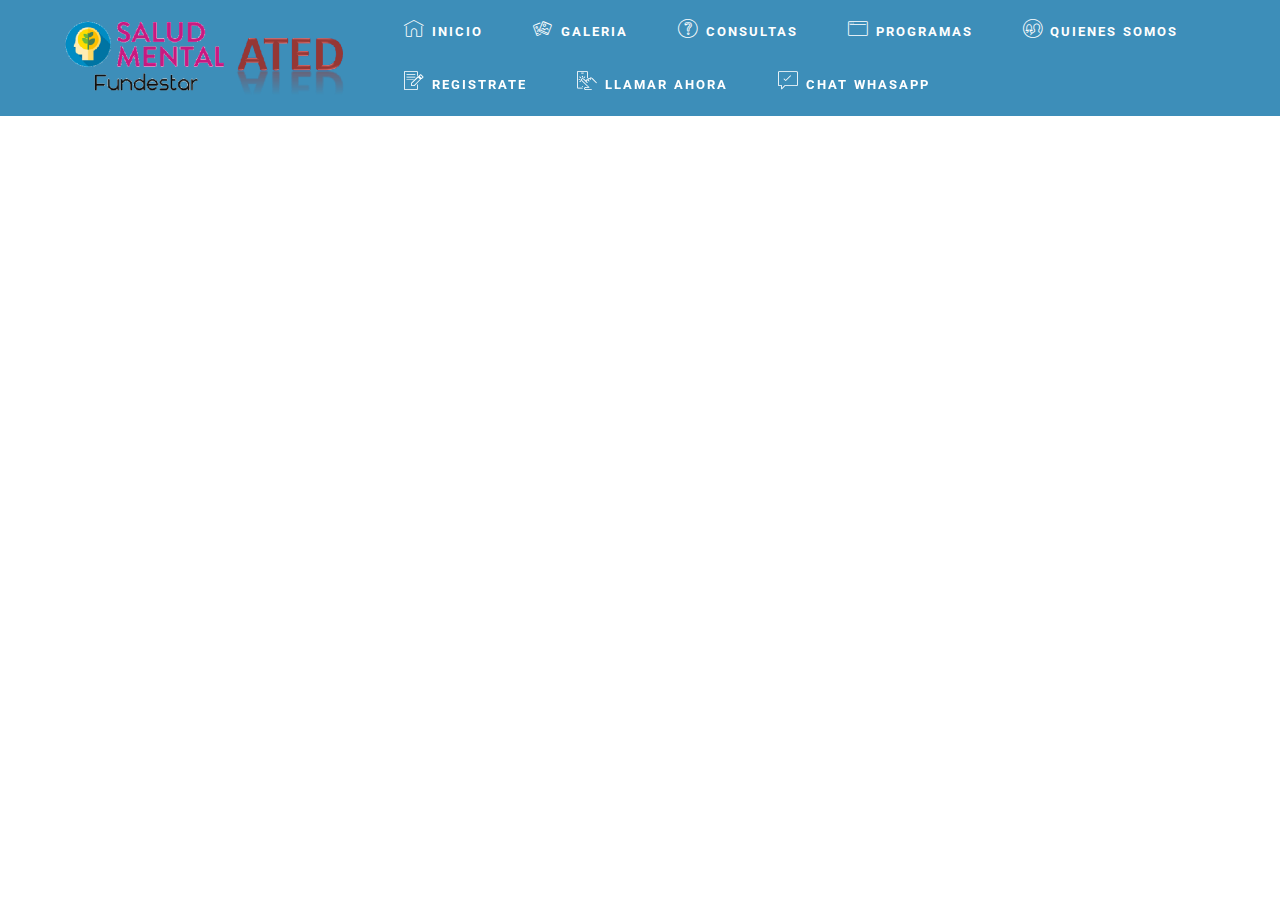
<file: page7.html>
<!DOCTYPE html>
<html>
<head>
  <!-- Site made with Mobirise Website Builder v3.12.1, https://mobirise.com -->
  <meta charset="UTF-8">
  <meta http-equiv="X-UA-Compatible" content="IE=edge">
  <meta name="generator" content="Mobirise v3.12.1, mobirise.com">
  <meta name="viewport" content="width=device-width, initial-scale=1">
  <link rel="shortcut icon" href="assets/images/juntos-483x128.png" type="image/x-icon">
  <meta name="description" content="Web Creator Description">
  <title>Web Creator Title</title>
  <link rel="stylesheet" href="https://fonts.googleapis.com/css?family=Roboto:700,400&amp;subset=cyrillic,latin,greek,vietnamese">
  <link rel="stylesheet" href="assets/web/assets/mobirise-icons/mobirise-icons.css">
  <link rel="stylesheet" href="assets/bootstrap/css/bootstrap.min.css">
  <link rel="stylesheet" href="assets/facebook-plugin/style.css">
  <link rel="stylesheet" href="assets/mobirise/css/style.css">
  <link rel="stylesheet" href="assets/mobirise/css/mbr-additional.css" type="text/css">
  
  
  
</head>
<body>
<section class="mbr-navbar mbr-navbar--freeze mbr-navbar--absolute mbr-navbar--sticky mbr-navbar--auto-collapse" id="ext_menu-8">
    <div class="mbr-navbar__section mbr-section">
        <div class="mbr-section__container container">
            <div class="mbr-navbar__container">
                <div class="mbr-navbar__column mbr-navbar__column--s mbr-navbar__brand">
                    <span class="mbr-navbar__brand-link mbr-brand mbr-brand--inline">
                        <span class="mbr-brand__logo"><a href="https://mobirise.com"><img src="assets/images/juntos-483x128.png" class="mbr-navbar__brand-img mbr-brand__img" alt="Mobirise"></a></span>
                        
                    </span>
                </div>
                <div class="mbr-navbar__hamburger mbr-hamburger"><span class="mbr-hamburger__line"></span></div>
                <div class="mbr-navbar__column mbr-navbar__menu">
                    <nav class="mbr-navbar__menu-box mbr-navbar__menu-box--inline-right">
                        <div class="mbr-navbar__column">
                            <ul class="mbr-navbar__items mbr-navbar__items--right float-left mbr-buttons mbr-buttons--freeze mbr-buttons--right btn-decorator mbr-buttons--active mbr-buttons--only-links"><li class="mbr-navbar__item"><a class="mbr-buttons__link btn text-white" href="index.html"><span class="mbri-home mbr-iconfont mbr-iconfont-btn"></span>INICIO</a></li> <li class="mbr-navbar__item"><a class="mbr-buttons__link btn text-white" href="page1.html"><span class="mbri-image-gallery mbr-iconfont mbr-iconfont-btn"></span>GALERIA</a></li> <li class="mbr-navbar__item"><a class="mbr-buttons__link btn text-white" href="page6.html"><span class="mbri-question mbr-iconfont mbr-iconfont-btn"></span>CONSULTAS</a></li> <li class="mbr-navbar__item"><a class="mbr-buttons__link btn text-white" href="page9.html"><span class="mbri-browse mbr-iconfont mbr-iconfont-btn"></span>PROGRAMAS</a></li><li class="mbr-navbar__item"><a class="mbr-buttons__link btn text-white" href="page4.html"><span class="mbri-users mbr-iconfont mbr-iconfont-btn"></span>QUIENES SOMOS</a></li><li class="mbr-navbar__item"><a class="mbr-buttons__link btn text-white" href="page5.html"><span class="mbri-edit mbr-iconfont mbr-iconfont-btn"></span>REGISTRATE</a></li> <li class="mbr-navbar__item"><a class="mbr-buttons__link btn text-white" href=" tel:+573227026927."><span class="mbri-touch mbr-iconfont mbr-iconfont-btn"></span>LLAMAR AHORA</a></li>  <li class="mbr-navbar__item"><a class="mbr-buttons__link btn text-white" href="https://wa.me/573227026927?text=hola+fundestar" target="_blank"><span class="mbri-cust-feedback mbr-iconfont mbr-iconfont-btn" style="color: rgb(255, 255, 255);"></span>CHAT WHASAPP</a></li> <li class="mbr-navbar__item"><a class="mbr-buttons__link btn text-white" href="https://wa.me/573227026927?text=hola%2C+me+gustaria+conocer+mas+sobre+el+programa+de+salud+mental." target="_blank"></a></li> </ul>                            
                            
                        </div>
                    </nav>
                </div>
            </div>
        </div>
    </div>
</section>


  <section class="engine"><a rel="external" href="https://mobirise.com">https://mobirise.com/</a></section><script src="assets/web/assets/jquery/jquery.min.js"></script>
  <script src="assets/bootstrap/js/bootstrap.min.js"></script>
  <script src="https://connect.facebook.net/en_US/sdk.js#xfbml=1&version=v2.5"></script>
  <script src="https://apis.google.com/js/plusone.js"></script>
  <script src="assets/facebook-plugin/facebook-script.js"></script>
  <script src="assets/smooth-scroll/smooth-scroll.js"></script>
  <script src="assets/mobirise/js/script.js"></script>
  
  
</body>
</html>
</file>
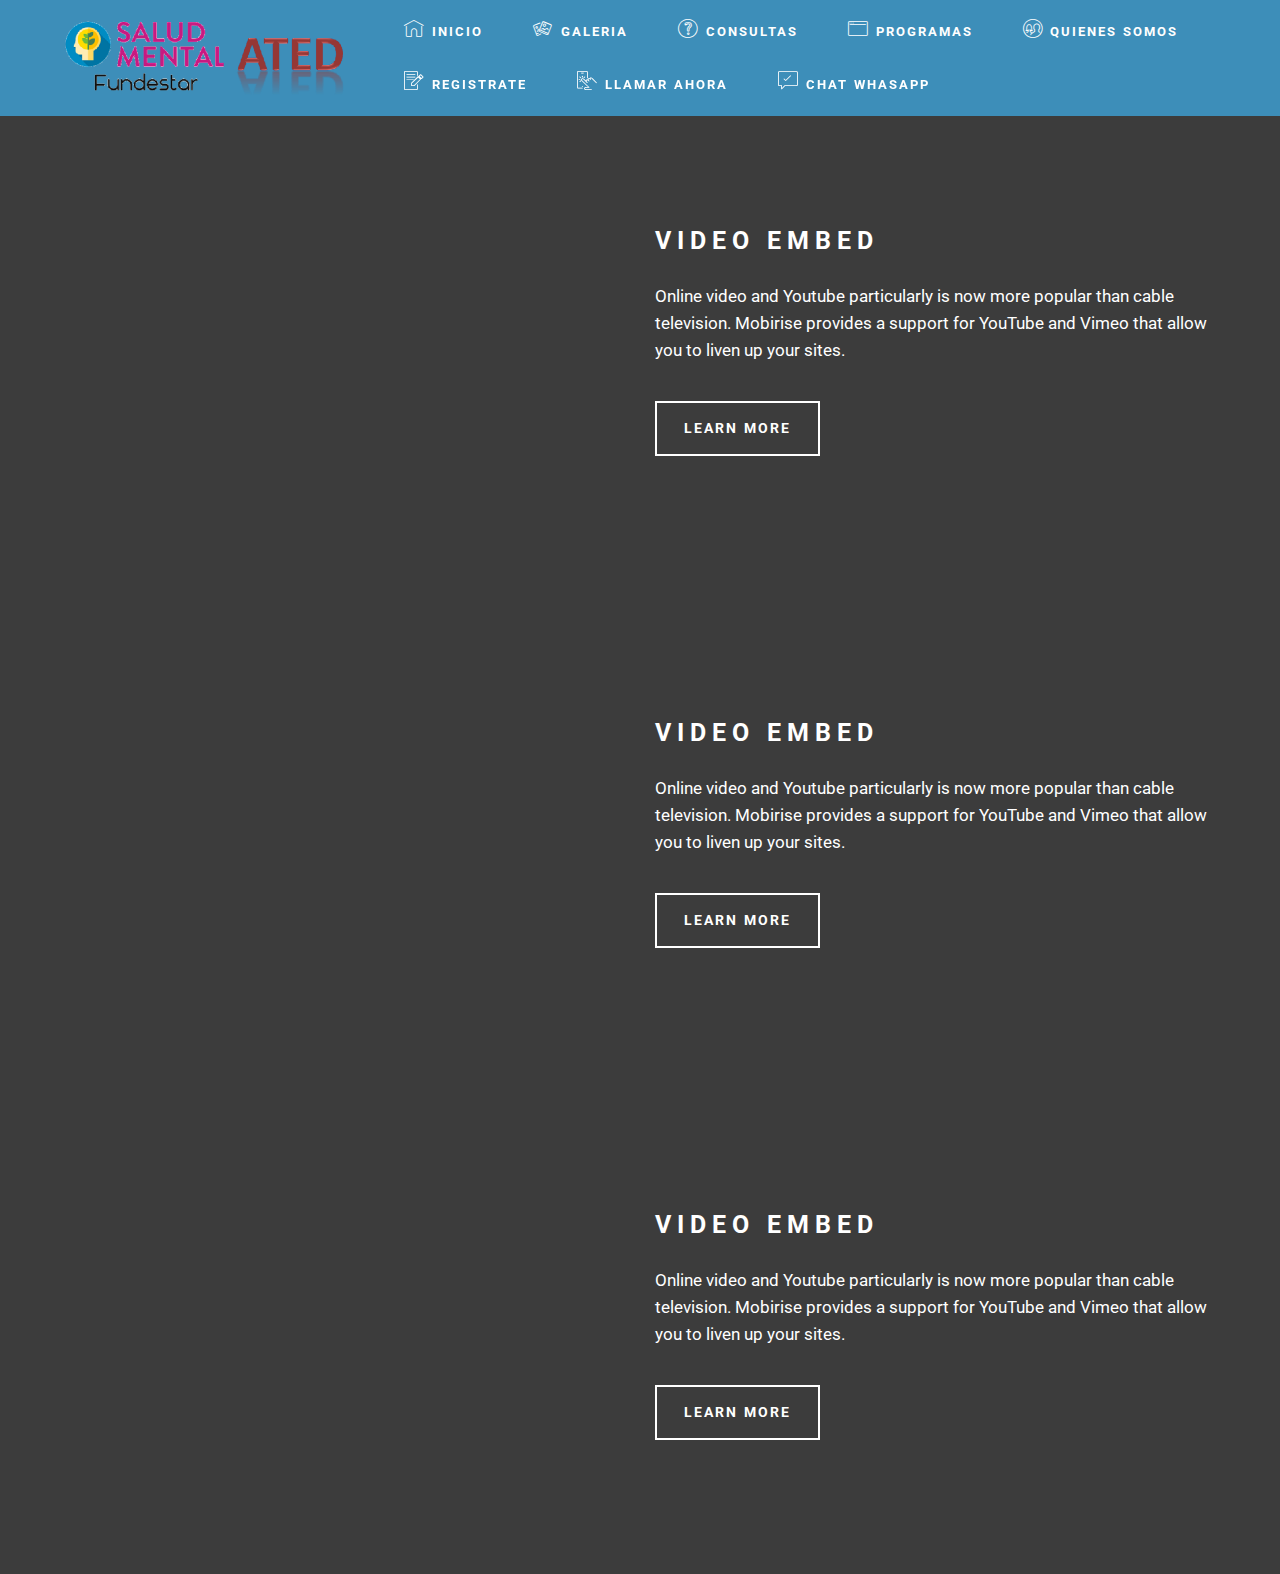
<file: page8.html>
<!DOCTYPE html>
<html>
<head>
  <!-- Site made with Mobirise Website Builder v3.12.1, https://mobirise.com -->
  <meta charset="UTF-8">
  <meta http-equiv="X-UA-Compatible" content="IE=edge">
  <meta name="generator" content="Mobirise v3.12.1, mobirise.com">
  <meta name="viewport" content="width=device-width, initial-scale=1">
  <link rel="shortcut icon" href="assets/images/juntos-483x128.png" type="image/x-icon">
  <meta name="description" content="Web Site Generator Description">
  <title>Web Site Generator Title</title>
  <link rel="stylesheet" href="https://fonts.googleapis.com/css?family=Roboto:700,400&amp;subset=cyrillic,latin,greek,vietnamese">
  <link rel="stylesheet" href="assets/web/assets/mobirise-icons/mobirise-icons.css">
  <link rel="stylesheet" href="assets/bootstrap/css/bootstrap.min.css">
  <link rel="stylesheet" href="assets/facebook-plugin/style.css">
  <link rel="stylesheet" href="assets/mobirise/css/style.css">
  <link rel="stylesheet" href="assets/mobirise/css/mbr-additional.css" type="text/css">
  
  
  
</head>
<body>
<section class="mbr-navbar mbr-navbar--freeze mbr-navbar--absolute mbr-navbar--sticky mbr-navbar--auto-collapse" id="ext_menu-e">
    <div class="mbr-navbar__section mbr-section">
        <div class="mbr-section__container container">
            <div class="mbr-navbar__container">
                <div class="mbr-navbar__column mbr-navbar__column--s mbr-navbar__brand">
                    <span class="mbr-navbar__brand-link mbr-brand mbr-brand--inline">
                        <span class="mbr-brand__logo"><a href="https://mobirise.com"><img src="assets/images/juntos-483x128.png" class="mbr-navbar__brand-img mbr-brand__img" alt="Mobirise"></a></span>
                        
                    </span>
                </div>
                <div class="mbr-navbar__hamburger mbr-hamburger"><span class="mbr-hamburger__line"></span></div>
                <div class="mbr-navbar__column mbr-navbar__menu">
                    <nav class="mbr-navbar__menu-box mbr-navbar__menu-box--inline-right">
                        <div class="mbr-navbar__column">
                            <ul class="mbr-navbar__items mbr-navbar__items--right float-left mbr-buttons mbr-buttons--freeze mbr-buttons--right btn-decorator mbr-buttons--active mbr-buttons--only-links"><li class="mbr-navbar__item"><a class="mbr-buttons__link btn text-white" href="index.html"><span class="mbri-home mbr-iconfont mbr-iconfont-btn"></span>INICIO</a></li> <li class="mbr-navbar__item"><a class="mbr-buttons__link btn text-white" href="page1.html"><span class="mbri-image-gallery mbr-iconfont mbr-iconfont-btn"></span>GALERIA</a></li> <li class="mbr-navbar__item"><a class="mbr-buttons__link btn text-white" href="page6.html"><span class="mbri-question mbr-iconfont mbr-iconfont-btn"></span>CONSULTAS</a></li> <li class="mbr-navbar__item"><a class="mbr-buttons__link btn text-white" href="page9.html"><span class="mbri-browse mbr-iconfont mbr-iconfont-btn"></span>PROGRAMAS</a></li><li class="mbr-navbar__item"><a class="mbr-buttons__link btn text-white" href="page4.html"><span class="mbri-users mbr-iconfont mbr-iconfont-btn"></span>QUIENES SOMOS</a></li><li class="mbr-navbar__item"><a class="mbr-buttons__link btn text-white" href="page5.html"><span class="mbri-edit mbr-iconfont mbr-iconfont-btn"></span>REGISTRATE</a></li> <li class="mbr-navbar__item"><a class="mbr-buttons__link btn text-white" href=" tel:+573227026927."><span class="mbri-touch mbr-iconfont mbr-iconfont-btn"></span>LLAMAR AHORA</a></li>  <li class="mbr-navbar__item"><a class="mbr-buttons__link btn text-white" href="https://wa.me/573227026927?text=hola+fundestar" target="_blank"><span class="mbri-cust-feedback mbr-iconfont mbr-iconfont-btn" style="color: rgb(255, 255, 255);"></span>CHAT WHASAPP</a></li> <li class="mbr-navbar__item"><a class="mbr-buttons__link btn text-white" href="https://wa.me/573227026927?text=hola%2C+me+gustaria+conocer+mas+sobre+el+programa+de+salud+mental." target="_blank"></a></li> </ul>                            
                            
                        </div>
                    </nav>
                </div>
            </div>
        </div>
    </div>
</section>

<section class="engine"><a rel="external" href="https://mobirise.com">mobirise.com</a></section><section class="mbr-section mbr-section--relative mbr-after-navbar" id="msg-box5-j" style="background-color: rgb(60, 60, 60);">
    
    <div class="mbr-section__container mbr-section__container--isolated container" style="padding-top: 93px; padding-bottom: 93px;">
        <div class="row">
            <div class="mbr-box mbr-box--fixed mbr-box--adapted">
                <div class="mbr-box__magnet mbr-box__magnet--top-right mbr-section__left col-sm-6 image-size" style="width: 50%;">
                    <figure class="mbr-figure mbr-figure--adapted mbr-figure--caption-inside-bottom mbr-figure--full-width"><iframe class="mbr-embedded-video" src="https://www.youtube.com/embed/sOSTC6FM6Bw?rel=0&amp;amp;showinfo=0&amp;autoplay=0&amp;loop=0" width="1280" height="720" frameborder="0" allowfullscreen></iframe></figure>
                </div>
                <div class="mbr-box__magnet mbr-class-mbr-box__magnet--center-left col-sm-6 content-size mbr-section__right">
                    <div class="mbr-section__container mbr-section__container--middle">
                        <div class="mbr-header mbr-header--auto-align mbr-header--wysiwyg">
                            <h3 class="mbr-header__text">VIDEO EMBED</h3>
                            
                        </div>
                    </div>
                    <div class="mbr-section__container mbr-section__container--middle">
                        <div class="mbr-article mbr-article--auto-align mbr-article--wysiwyg"><p>Online video and Youtube particularly is now more popular than cable television. Mobirise provides a support for YouTube and Vimeo that allow you to liven up your sites.</p></div>
                    </div>
                    <div class="mbr-section__container">
                        <div class="mbr-buttons mbr-buttons--auto-align btn-inverse"><a class="mbr-buttons__btn btn btn-lg btn-default" href="https://mobirise.com">LEARN MORE</a></div>
                    </div>
                </div>
                
            </div>
        </div>
    </div>
</section>

<section class="mbr-section mbr-section--relative" id="msg-box5-k" style="background-color: rgb(60, 60, 60);">
    
    <div class="mbr-section__container mbr-section__container--isolated container" style="padding-top: 93px; padding-bottom: 93px;">
        <div class="row">
            <div class="mbr-box mbr-box--fixed mbr-box--adapted">
                <div class="mbr-box__magnet mbr-box__magnet--top-right mbr-section__left col-sm-6 image-size" style="width: 50%;">
                    <figure class="mbr-figure mbr-figure--adapted mbr-figure--caption-inside-bottom mbr-figure--full-width"><iframe class="mbr-embedded-video" src="https://www.youtube.com/embed/sOSTC6FM6Bw?rel=0&amp;amp;showinfo=0&amp;autoplay=0&amp;loop=0" width="1280" height="720" frameborder="0" allowfullscreen></iframe></figure>
                </div>
                <div class="mbr-box__magnet mbr-class-mbr-box__magnet--center-left col-sm-6 content-size mbr-section__right">
                    <div class="mbr-section__container mbr-section__container--middle">
                        <div class="mbr-header mbr-header--auto-align mbr-header--wysiwyg">
                            <h3 class="mbr-header__text">VIDEO EMBED</h3>
                            
                        </div>
                    </div>
                    <div class="mbr-section__container mbr-section__container--middle">
                        <div class="mbr-article mbr-article--auto-align mbr-article--wysiwyg"><p>Online video and Youtube particularly is now more popular than cable television. Mobirise provides a support for YouTube and Vimeo that allow you to liven up your sites.</p></div>
                    </div>
                    <div class="mbr-section__container">
                        <div class="mbr-buttons mbr-buttons--auto-align btn-inverse"><a class="mbr-buttons__btn btn btn-lg btn-default" href="https://mobirise.com">LEARN MORE</a></div>
                    </div>
                </div>
                
            </div>
        </div>
    </div>
</section>

<section class="mbr-section mbr-section--relative" id="msg-box5-l" style="background-color: rgb(60, 60, 60);">
    
    <div class="mbr-section__container mbr-section__container--isolated container" style="padding-top: 93px; padding-bottom: 93px;">
        <div class="row">
            <div class="mbr-box mbr-box--fixed mbr-box--adapted">
                <div class="mbr-box__magnet mbr-box__magnet--top-right mbr-section__left col-sm-6 image-size" style="width: 50%;">
                    <figure class="mbr-figure mbr-figure--adapted mbr-figure--caption-inside-bottom mbr-figure--full-width"><iframe class="mbr-embedded-video" src="https://www.youtube.com/embed/sOSTC6FM6Bw?rel=0&amp;amp;showinfo=0&amp;autoplay=0&amp;loop=0" width="1280" height="720" frameborder="0" allowfullscreen></iframe></figure>
                </div>
                <div class="mbr-box__magnet mbr-class-mbr-box__magnet--center-left col-sm-6 content-size mbr-section__right">
                    <div class="mbr-section__container mbr-section__container--middle">
                        <div class="mbr-header mbr-header--auto-align mbr-header--wysiwyg">
                            <h3 class="mbr-header__text">VIDEO EMBED</h3>
                            
                        </div>
                    </div>
                    <div class="mbr-section__container mbr-section__container--middle">
                        <div class="mbr-article mbr-article--auto-align mbr-article--wysiwyg"><p>Online video and Youtube particularly is now more popular than cable television. Mobirise provides a support for YouTube and Vimeo that allow you to liven up your sites.</p></div>
                    </div>
                    <div class="mbr-section__container">
                        <div class="mbr-buttons mbr-buttons--auto-align btn-inverse"><a class="mbr-buttons__btn btn btn-lg btn-default" href="https://mobirise.com">LEARN MORE</a></div>
                    </div>
                </div>
                
            </div>
        </div>
    </div>
</section>


  <script src="assets/web/assets/jquery/jquery.min.js"></script>
  <script src="assets/bootstrap/js/bootstrap.min.js"></script>
  <script src="https://connect.facebook.net/en_US/sdk.js#xfbml=1&version=v2.5"></script>
  <script src="https://apis.google.com/js/plusone.js"></script>
  <script src="assets/facebook-plugin/facebook-script.js"></script>
  <script src="assets/smooth-scroll/smooth-scroll.js"></script>
  <script src="assets/mobirise/js/script.js"></script>
  
  
</body>
</html>
</file>
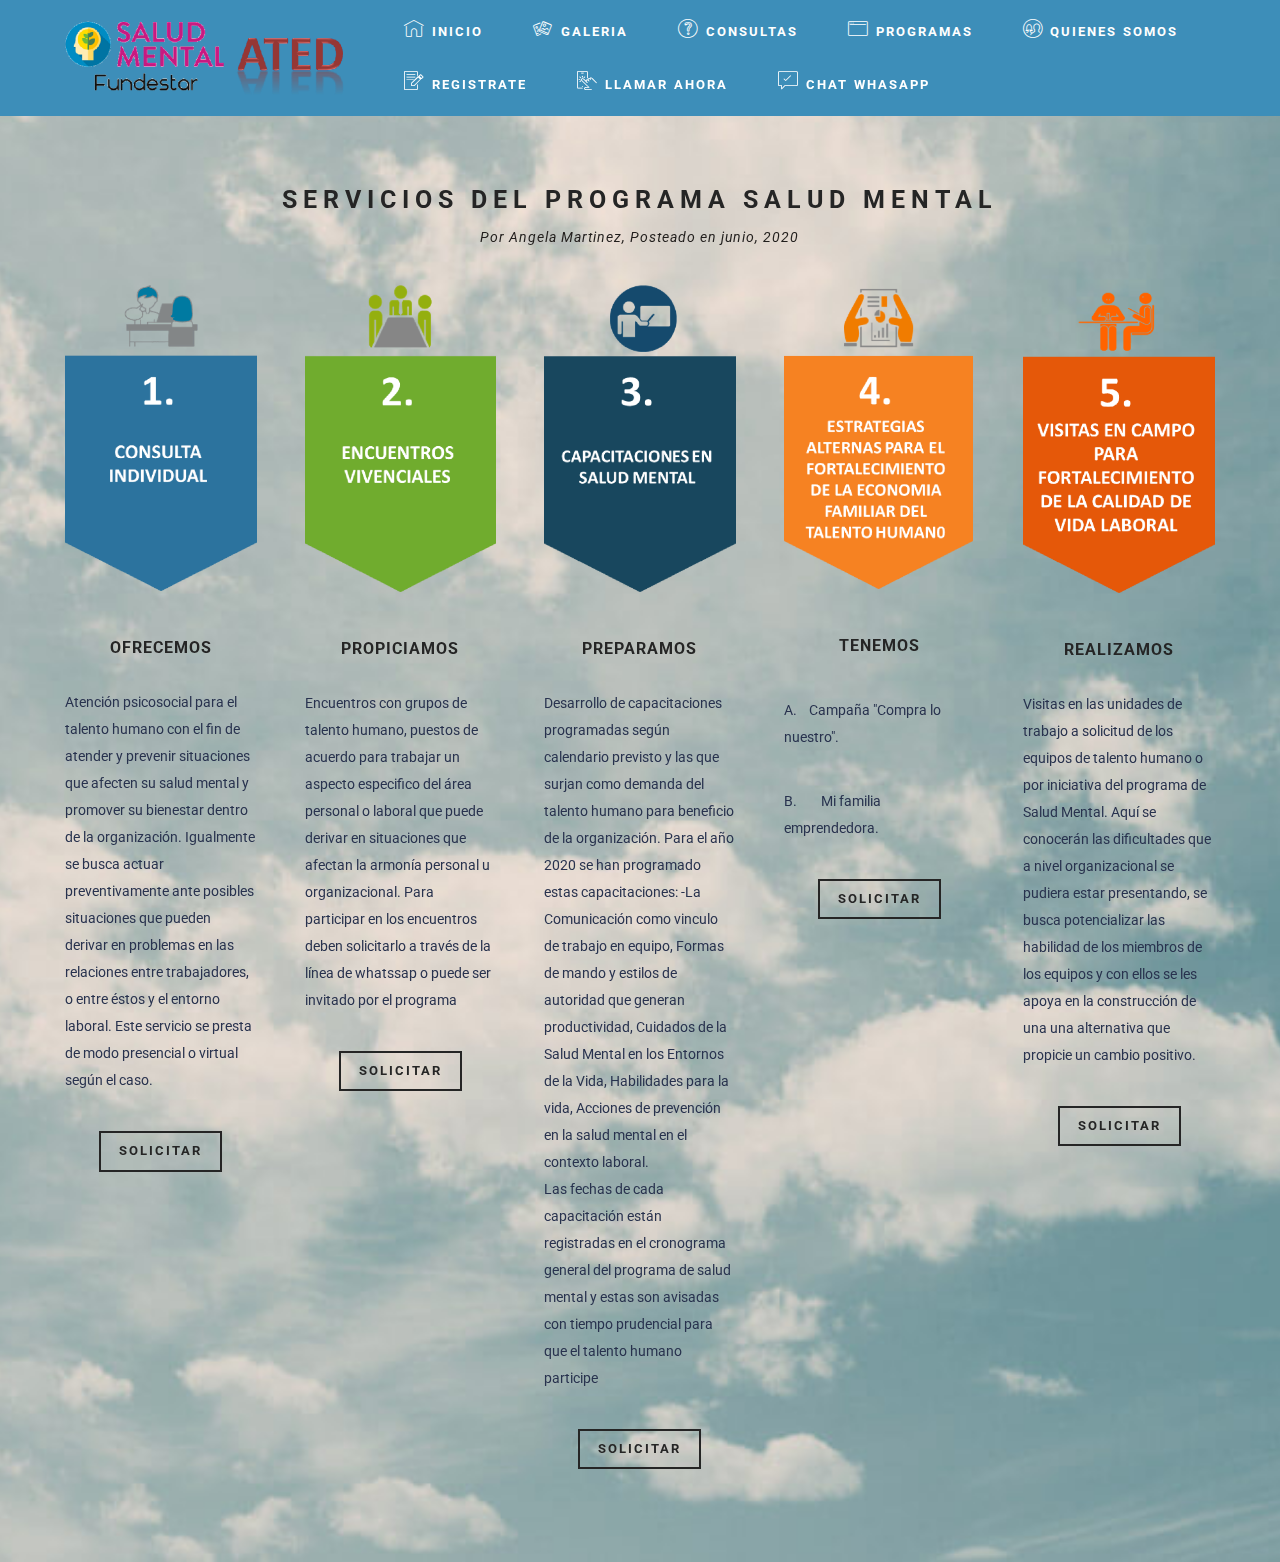
<file: page9.html>
<!DOCTYPE html>
<html>
<head>
  <!-- Site made with Mobirise Website Builder v3.12.1, https://mobirise.com -->
  <meta charset="UTF-8">
  <meta http-equiv="X-UA-Compatible" content="IE=edge">
  <meta name="generator" content="Mobirise v3.12.1, mobirise.com">
  <meta name="viewport" content="width=device-width, initial-scale=1">
  <link rel="shortcut icon" href="assets/images/juntos-483x128.png" type="image/x-icon">
  <meta name="description" content="Web Site Maker Description">
  <title>Web Site Maker Title</title>
  <link rel="stylesheet" href="https://fonts.googleapis.com/css?family=Roboto:700,400&amp;subset=cyrillic,latin,greek,vietnamese">
  <link rel="stylesheet" href="assets/web/assets/mobirise-icons/mobirise-icons.css">
  <link rel="stylesheet" href="assets/bootstrap/css/bootstrap.min.css">
  <link rel="stylesheet" href="assets/facebook-plugin/style.css">
  <link rel="stylesheet" href="assets/mobirise/css/style.css">
  <link rel="stylesheet" href="assets/mobirise/css/mbr-additional.css" type="text/css">
  
  
  
</head>
<body>
<section class="mbr-navbar mbr-navbar--freeze mbr-navbar--absolute mbr-navbar--sticky mbr-navbar--auto-collapse" id="ext_menu-m">
    <div class="mbr-navbar__section mbr-section">
        <div class="mbr-section__container container">
            <div class="mbr-navbar__container">
                <div class="mbr-navbar__column mbr-navbar__column--s mbr-navbar__brand">
                    <span class="mbr-navbar__brand-link mbr-brand mbr-brand--inline">
                        <span class="mbr-brand__logo"><a href="https://mobirise.com"><img src="assets/images/juntos-483x128.png" class="mbr-navbar__brand-img mbr-brand__img" alt="Mobirise"></a></span>
                        
                    </span>
                </div>
                <div class="mbr-navbar__hamburger mbr-hamburger"><span class="mbr-hamburger__line"></span></div>
                <div class="mbr-navbar__column mbr-navbar__menu">
                    <nav class="mbr-navbar__menu-box mbr-navbar__menu-box--inline-right">
                        <div class="mbr-navbar__column">
                            <ul class="mbr-navbar__items mbr-navbar__items--right float-left mbr-buttons mbr-buttons--freeze mbr-buttons--right btn-decorator mbr-buttons--active mbr-buttons--only-links"><li class="mbr-navbar__item"><a class="mbr-buttons__link btn text-white" href="index.html"><span class="mbri-home mbr-iconfont mbr-iconfont-btn"></span>INICIO</a></li> <li class="mbr-navbar__item"><a class="mbr-buttons__link btn text-white" href="page1.html"><span class="mbri-image-gallery mbr-iconfont mbr-iconfont-btn"></span>GALERIA</a></li> <li class="mbr-navbar__item"><a class="mbr-buttons__link btn text-white" href="page6.html"><span class="mbri-question mbr-iconfont mbr-iconfont-btn"></span>CONSULTAS</a></li> <li class="mbr-navbar__item"><a class="mbr-buttons__link btn text-white" href="page9.html"><span class="mbri-browse mbr-iconfont mbr-iconfont-btn"></span>PROGRAMAS</a></li><li class="mbr-navbar__item"><a class="mbr-buttons__link btn text-white" href="page4.html"><span class="mbri-users mbr-iconfont mbr-iconfont-btn"></span>QUIENES SOMOS</a></li><li class="mbr-navbar__item"><a class="mbr-buttons__link btn text-white" href="page5.html"><span class="mbri-edit mbr-iconfont mbr-iconfont-btn"></span>REGISTRATE</a></li> <li class="mbr-navbar__item"><a class="mbr-buttons__link btn text-white" href=" tel:+573227026927."><span class="mbri-touch mbr-iconfont mbr-iconfont-btn"></span>LLAMAR AHORA</a></li>  <li class="mbr-navbar__item"><a class="mbr-buttons__link btn text-white" href="https://wa.me/573227026927?text=hola+fundestar" target="_blank"><span class="mbri-cust-feedback mbr-iconfont mbr-iconfont-btn" style="color: rgb(255, 255, 255);"></span>CHAT WHASAPP</a></li> <li class="mbr-navbar__item"><a class="mbr-buttons__link btn text-white" href="https://wa.me/573227026927?text=hola%2C+me+gustaria+conocer+mas+sobre+el+programa+de+salud+mental." target="_blank"></a></li> </ul>                            
                            
                        </div>
                    </nav>
                </div>
            </div>
        </div>
    </div>
</section>

<section class="engine"><a rel="external" href="https://mobirise.com">Website Builder</a></section><section class="mbr-section mbr-section--relative mbr-section--fixed-size mbr-parallax-background mbr-after-navbar" id="features1-o" style="background-image: url(assets/images/bg3.jpg);">
    
    <div class="mbr-section__container mbr-section__container--std-top-padding mbr-section__container--sm-bot-padding mbr-section-title container" style="padding-top: 93px;">
        <div class="mbr-header mbr-header--center mbr-header--wysiwyg row">
            <div class="col-sm-8 col-sm-offset-2">
                <h3 class="mbr-header__text">SERVICIOS DEL PROGRAMA SALUD MENTAL</h3>
                <p class="mbr-header__subtext">Por Angela Martinez, Posteado en junio, 2020</p>
            </div>
        </div>
    </div>
    <div class="mbr-section__container container">
        <div class="mbr-section__row row">
            <div class="mbr-section__col col-xs-12 col-lg-2-4 col-md-4 col-sm-6">
                <div class="mbr-section__container mbr-section__container--center mbr-section__container--middle">
                    <figure class="mbr-figure"><img src="assets/images/1-600x961.png" class="mbr-figure__img"></figure>
                </div>
                <div class="mbr-section__container mbr-section__container--middle">
                    <div class="mbr-header mbr-header--reduce mbr-header--center mbr-header--wysiwyg">
                        <h3 class="mbr-header__text">OFRECEMOS</h3>
                    </div>
                </div>
                <div class="mbr-section__container mbr-section__container--middle">
                    <div class="mbr-article mbr-article--wysiwyg">
                        <p>Atención  psicosocial  para el talento humano  con el fin de atender y prevenir   situaciones  que afecten su salud mental  y promover  su  bienestar  dentro de la organización.    Igualmente  se  busca   actuar preventivamente ante posibles situaciones que pueden derivar en problemas en las relaciones entre trabajadores, o entre  éstos y el entorno  laboral.  Este servicio se presta de modo presencial o virtual según el caso.</p>
                    </div>
                </div>
                <div class="mbr-section__container mbr-section__container--last" style="padding-bottom: 93px;">
                    <div class="mbr-buttons mbr-buttons--center"><a href="index.html" class="mbr-buttons__btn btn btn-wrap btn-xs-lg btn-default" target="_blank">SOLICITAR</a></div>
                </div>
            </div>
            <div class="mbr-section__col col-xs-12 col-lg-2-4 col-md-4 col-sm-6">
                <div class="mbr-section__container mbr-section__container--center mbr-section__container--middle">
                    <figure class="mbr-figure"><img src="assets/images/2-600x963.png" class="mbr-figure__img"></figure>
                </div>
                <div class="mbr-section__container mbr-section__container--middle">
                    <div class="mbr-header mbr-header--reduce mbr-header--center mbr-header--wysiwyg">
                        <h3 class="mbr-header__text">PROPICIAMOS</h3>
                    </div>
                </div>
                <div class="mbr-section__container mbr-section__container--middle">
                    <div class="mbr-article mbr-article--wysiwyg">
                        <p>Encuentros con grupos de talento humano,   puestos de acuerdo para  trabajar un aspecto especifico del área personal o laboral  que  puede derivar  en situaciones que afectan la armonía personal u organizacional.  Para participar en los encuentros deben  solicitarlo a través de la línea de whatssap  o puede ser invitado por el programa</p>
                    </div>
                </div>
                <div class="mbr-section__container mbr-section__container--last" style="padding-bottom: 93px;">
                    <div class="mbr-buttons mbr-buttons--center"><a href="index.html" class="mbr-buttons__btn btn btn-wrap btn-xs-lg btn-default">SOLICITAR</a></div>
                </div>
            </div>
            <div class="clearfix visible-sm-block"></div>
            <div class="mbr-section__col col-xs-12 col-lg-2-4 col-md-4 col-sm-6">
                <div class="mbr-section__container mbr-section__container--center mbr-section__container--middle">
                    <figure class="mbr-figure"><img src="assets/images/3-1-600x964.png" class="mbr-figure__img"></figure>
                </div>
                <div class="mbr-section__container mbr-section__container--middle">
                    <div class="mbr-header mbr-header--reduce mbr-header--center mbr-header--wysiwyg">
                        <h3 class="mbr-header__text">PREPARAMOS</h3>
                    </div>
                </div>
                <div class="mbr-section__container mbr-section__container--middle">
                    <div class="mbr-article mbr-article--wysiwyg">
                        <p>Desarrollo de  capacitaciones programadas  según calendario previsto y las que surjan como demanda del talento humano para beneficio de la organización.   Para el año 2020 se han programado estas capacitaciones: -La Comunicación como vinculo de trabajo en equipo,  Formas de mando y estilos de autoridad que generan productividad,  Cuidados de la Salud Mental en los Entornos de la Vida, Habilidades para la vida,  Acciones de prevención en la salud mental en el contexto laboral.<br>Las fechas de cada capacitación están registradas en el cronograma general del programa de salud mental y  estas son avisadas con  tiempo prudencial para que el talento humano participe<br></p>
                    </div>
                </div>
                <div class="mbr-section__container mbr-section__container--last" style="padding-bottom: 93px;">
                    <div class="mbr-buttons mbr-buttons--center"><a href="https://mobirise.com" class="mbr-buttons__btn btn btn-wrap btn-xs-lg btn-default">SOLICITAR</a></div>
                </div>
            </div>
            <div class="clearfix visible-md-block"></div>
            <div class="mbr-section__col col-xs-12 col-lg-2-4 col-md-4 col-sm-6 col-lg-offset-0 col-md-offset-2">
                <div class="mbr-section__container mbr-section__container--center mbr-section__container--middle">
                    <figure class="mbr-figure"><img src="assets/images/4-600x954.png" class="mbr-figure__img"></figure>
                </div>
                <div class="mbr-section__container mbr-section__container--middle">
                    <div class="mbr-header mbr-header--reduce mbr-header--center mbr-header--wysiwyg">
                        <h3 class="mbr-header__text">TENEMOS</h3>
                    </div>
                </div>
                <div class="mbr-section__container mbr-section__container--middle">
                    <div class="mbr-article mbr-article--wysiwyg">
                        <p></p><p>A.&nbsp; &nbsp; Campaña "Compra lo nuestro".</p><br><p>B.&nbsp;&nbsp;&nbsp;&nbsp;&nbsp; &nbsp; Mi familia emprendedora.</p><p></p>
                    </div>
                </div>
                <div class="mbr-section__container mbr-section__container--last" style="padding-bottom: 93px;">
                    <div class="mbr-buttons mbr-buttons--center"><a href="index.html" class="mbr-buttons__btn btn btn-wrap btn-xs-lg btn-default">SOLICITAR</a></div>
                </div>
            </div>
            <div class="clearfix visible-sm-block"></div>
            <div class="mbr-section__col col-xs-12 col-lg-2-4 col-md-4 col-sm-6 col-md-offset-0 col-sm-offset-3">
                <div class="mbr-section__container mbr-section__container--center mbr-section__container--middle">
                    <figure class="mbr-figure"><img src="assets/images/5-600x967.png" class="mbr-figure__img"></figure>
                </div>
                <div class="mbr-section__container mbr-section__container--middle">
                    <div class="mbr-header mbr-header--reduce mbr-header--center mbr-header--wysiwyg">
                        <h3 class="mbr-header__text">REALIZAMOS</h3>
                    </div>
                </div>
                <div class="mbr-section__container mbr-section__container--middle">
                    <div class="mbr-article mbr-article--wysiwyg">
                        <p>Visitas en las unidades de trabajo  a solicitud de los equipos de talento humano o  por iniciativa  del programa de Salud Mental.  Aquí se conocerán las dificultades que a nivel organizacional se pudiera  estar presentando,  se  busca potencializar  las  habilidad de los miembros de los equipos  y con ellos se  les apoya en la  construcción de una  una alternativa   que propicie un cambio positivo.</p>
                    </div>
                </div>
                <div class="mbr-section__container mbr-section__container--last" style="padding-bottom: 93px;">
                    <div class="mbr-buttons mbr-buttons--center"><a href="index.html" class="mbr-buttons__btn btn btn-wrap btn-xs-lg btn-default">SOLICITAR</a></div>
                </div>
            </div>
            
        </div>
    </div>
</section>


  <script src="assets/web/assets/jquery/jquery.min.js"></script>
  <script src="assets/bootstrap/js/bootstrap.min.js"></script>
  <script src="https://connect.facebook.net/en_US/sdk.js#xfbml=1&version=v2.5"></script>
  <script src="https://apis.google.com/js/plusone.js"></script>
  <script src="assets/facebook-plugin/facebook-script.js"></script>
  <script src="assets/smooth-scroll/smooth-scroll.js"></script>
  <script src="assets/jarallax/jarallax.js"></script>
  <script src="assets/mobirise/js/script.js"></script>
  
  
</body>
</html>
</file>
<file: assets/web/assets/mobirise-icons/mobirise-icons.css>
@font-face {
  font-family: 'MobiriseIcons';
  src:  url('mobirise-icons.eot?spat4u');
  src:  url('mobirise-icons.eot?spat4u#iefix') format('embedded-opentype'),
    url('mobirise-icons.ttf?spat4u') format('truetype'),
    url('mobirise-icons.woff?spat4u') format('woff'),
    url('mobirise-icons.svg?spat4u#MobiriseIcons') format('svg');
  font-weight: normal;
  font-style: normal;
}

[class^="mbri-"], [class*=" mbri-"] {
  /* use !important to prevent issues with browser extensions that change fonts */
  font-family: MobiriseIcons !important;
  speak: none;
  font-style: normal;
  font-weight: normal;
  font-variant: normal;
  text-transform: none;
  line-height: 1;

  /* Better Font Rendering =========== */
  -webkit-font-smoothing: antialiased;
  -moz-osx-font-smoothing: grayscale;
}

.mbri-alert:before {
  content: "\e900";
}
.mbri-android:before {
  content: "\e901";
}
.mbri-apple:before {
  content: "\e902";
}
.mbri-arrow-next:before {
  content: "\e903";
}
.mbri-arrow-prev:before {
  content: "\e904";
}
.mbri-bookmark:before {
  content: "\e905";
}
.mbri-bootstrap:before {
  content: "\e906";
}
.mbri-briefcase:before {
  content: "\e907";
}
.mbri-browse:before {
  content: "\e908";
}
.mbri-calendar:before {
  content: "\e909";
}
.mbri-camera:before {
  content: "\e90a";
}
.mbri-cart-add:before {
  content: "\e90b";
}
.mbri-cart-full:before {
  content: "\e90c";
}
.mbri-cash:before {
  content: "\e90d";
}
.mbri-change-style:before {
  content: "\e90e";
}
.mbri-chat:before {
  content: "\e90f";
}
.mbri-clock:before {
  content: "\e910";
}
.mbri-close:before {
  content: "\e911";
}
.mbri-cloud:before {
  content: "\e912";
}
.mbri-code:before {
  content: "\e913";
}
.mbri-contact-form:before {
  content: "\e914";
}
.mbri-credit-card:before {
  content: "\e915";
}
.mbri-cursor-click:before {
  content: "\e916";
}
.mbri-cust-feedback:before {
  content: "\e917";
}
.mbri-database:before {
  content: "\e918";
}
.mbri-delivery:before {
  content: "\e919";
}
.mbri-desktop:before {
  content: "\e91a";
}
.mbri-devices:before {
  content: "\e91b";
}
.mbri-down:before {
  content: "\e91c";
}
.mbri-download:before {
  content: "\e972";
}
.mbri-drag-n-drop:before {
  content: "\e91e";
}
.mbri-edit:before {
  content: "\e91f";
}
.mbri-edit2:before {
  content: "\e920";
}
.mbri-error:before {
  content: "\e921";
}
.mbri-extension:before {
  content: "\e922";
}
.mbri-features:before {
  content: "\e923";
}
.mbri-file:before {
  content: "\e924";
}
.mbri-flag:before {
  content: "\e925";
}
.mbri-folder:before {
  content: "\e926";
}
.mbri-gift:before {
  content: "\e927";
}
.mbri-globe:before {
  content: "\e928";
}
.mbri-globe-2:before {
  content: "\e929";
}
.mbri-growing-chart:before {
  content: "\e92a";
}
.mbri-hearth:before {
  content: "\e92b";
}
.mbri-help:before {
  content: "\e92c";
}
.mbri-home:before {
  content: "\e92d";
}
.mbri-hot-cup:before {
  content: "\e92e";
}
.mbri-idea:before {
  content: "\e92f";
}
.mbri-image-gallery:before {
  content: "\e930";
}
.mbri-image-slider:before {
  content: "\e931";
}
.mbri-info:before {
  content: "\e932";
}
.mbri-key:before {
  content: "\e933";
}
.mbri-laptop:before {
  content: "\e934";
}
.mbri-layers:before {
  content: "\e935";
}
.mbri-left:before {
  content: "\e936";
}
.mbri-letter:before {
  content: "\e937";
}
.mbri-like:before {
  content: "\e938";
}
.mbri-link:before {
  content: "\e939";
}
.mbri-lock:before {
  content: "\e93a";
}
.mbri-login:before {
  content: "\e93b";
}
.mbri-logout:before {
  content: "\e93c";
}
.mbri-magic-stick:before {
  content: "\e93d";
}
.mbri-map-pin:before {
  content: "\e93e";
}
.mbri-menu:before {
  content: "\e93f";
}
.mbri-mobile:before {
  content: "\e940";
}
.mbri-mobile2:before {
  content: "\e941";
}
.mbri-mobirise:before {
  content: "\e942";
}
.mbri-music:before {
  content: "\e943";
}
.mbri-new-file:before {
  content: "\e944";
}
.mbri-opened-folder:before {
  content: "\e945";
}
.mbri-pages:before {
  content: "\e946";
}
.mbri-paper-plane:before {
  content: "\e947";
}
.mbri-paperclip:before {
  content: "\e948";
}
.mbri-photo:before {
  content: "\e949";
}
.mbri-photos:before {
  content: "\e94a";
}
.mbri-pin:before {
  content: "\e94b";
}
.mbri-play:before {
  content: "\e94c";
}
.mbri-plus:before {
  content: "\e94d";
}
.mbri-preview:before {
  content: "\e94e";
}
.mbri-print:before {
  content: "\e94f";
}
.mbri-protect:before {
  content: "\e950";
}
.mbri-question:before {
  content: "\e951";
}
.mbri-quote:before {
  content: "\e952";
}
.mbri-refresh:before {
  content: "\e953";
}
.mbri-responsive:before {
  content: "\e954";
}
.mbri-right:before {
  content: "\e955";
}
.mbri-rocket:before {
  content: "\e956";
}
.mbri-sad-face:before {
  content: "\e957";
}
.mbri-sale:before {
  content: "\e958";
}
.mbri-save:before {
  content: "\e959";
}
.mbri-search:before {
  content: "\e95a";
}
.mbri-setting:before {
  content: "\e95b";
}
.mbri-setting2:before {
  content: "\e95c";
}
.mbri-setting3:before {
  content: "\e95d";
}
.mbri-share:before {
  content: "\e95e";
}
.mbri-shopping-bag:before {
  content: "\e95f";
}
.mbri-shopping-basket:before {
  content: "\e960";
}
.mbri-shopping-cart:before {
  content: "\e961";
}
.mbri-sites:before {
  content: "\e962";
}
.mbri-smile-face:before {
  content: "\e963";
}
.mbri-speed:before {
  content: "\e964";
}
.mbri-star:before {
  content: "\e965";
}
.mbri-success:before {
  content: "\e966";
}
.mbri-sun:before {
  content: "\e967";
}
.mbri-tablet:before {
  content: "\e968";
}
.mbri-target:before {
  content: "\e969";
}
.mbri-timer:before {
  content: "\e96a";
}
.mbri-to-ftp:before {
  content: "\e96b";
}
.mbri-to-local-drive:before {
  content: "\e96c";
}
.mbri-touch-swipe:before {
  content: "\e96d";
}
.mbri-touch:before {
  content: "\e96e";
}
.mbri-trash:before {
  content: "\e96f";
}
.mbri-unlock:before {
  content: "\e970";
}
.mbri-up:before {
  content: "\e971";
}
.mbri-upload:before {
  content: "\e91d";
}
.mbri-user:before {
  content: "\e973";
}
.mbri-user2:before {
  content: "\e974";
}
.mbri-users:before {
  content: "\e975";
}
.mbri-video:before {
  content: "\e976";
}
.mbri-video-play:before {
  content: "\e977";
}
.mbri-watch:before {
  content: "\e978";
}
.mbri-website-theme:before {
  content: "\e979";
}
.mbri-wifi:before {
  content: "\e97a";
}
.mbri-windows:before {
  content: "\e97b";
}
</file>
<file: assets/facebook-plugin/style.css>
.mbr-section.mbr-section__comments{
    position: relative;
}
.mbr-section__comments{
    background-size: cover;
}
.addons-container {
  position: relative;
  margin-left: auto;
  margin-right: auto;
  padding-right: 15px;
  padding-left: 15px; }
  @media (min-width: 576px) {
    .addons-container {
      padding-right: 15px;
      padding-left: 15px; } }
  @media (min-width: 768px) {
    .addons-container {
      padding-right: 15px;
      padding-left: 15px; } }
  @media (min-width: 992px) {
    .addons-container {
      padding-right: 15px;
      padding-left: 15px; } }
  @media (min-width: 1200px) {
    .addons-container {
      padding-right: 15px;
      padding-left: 15px; } }
  @media (min-width: 576px) {
    .addons-container {
      width: 540px;
      max-width: 100%; } }
  @media (min-width: 768px) {
    .addons-container {
      width: 720px;
      max-width: 100%; } }
  @media (min-width: 992px) {
    .addons-container {
      width: 960px;
      max-width: 100%; } }
  @media (min-width: 1200px) {
    .addons-container {
      width: 1140px;
      max-width: 100%; } }

.addons-container-inner{
    position: relative;
    width: 100%;
    min-height: 1px;
    padding-right: 15px;
    padding-left: 15px;
}
@media (min-width: 567px) {
    .addons-container-inner{
        -ms-flex: 0 0 66.666667%;
        flex: 0 0 66.666667%;
        max-width: 66.666667%;
    }
}
.addons-row{
    display: flex;
    justify-content:center;
}
</file>
<file: assets/mobirise/css/mbr-additional.css>
@import url(https://fonts.googleapis.com/css?family=Titillium+Web:400,300,700);
@import url(https://fonts.googleapis.com/css?family=Oswald:400,300,700);

#ext_menu-0 .mbr-brand__name {
  font-size: 16px;
}
#ext_menu-0.mbr-navbar--stuck .mbr-navbar__section {
  background: #3d8eb9;
}
#ext_menu-0 .mbr-navbar__section {
  background: #3d8eb9;
}
#ext_menu-0 .mbr-navbar__hamburger {
  color: #ffffff;
}
#ext_menu-0 .mbr-brand__name a {
  font-size: 30px;
  font-family: 'Titillium Web', sans-serif;
}
#header4-1 P {
  color: #ffffff;
}
#header4-1 H1 {
  color: #e25041;
}
#header4-1 .btn {
  font-size: 12px;
}

#ext_menu-2 .mbr-brand__name {
  font-size: 16px;
}
#ext_menu-2.mbr-navbar--stuck .mbr-navbar__section {
  background: #3d8eb9;
}
#ext_menu-2 .mbr-navbar__section {
  background: #3d8eb9;
}
#ext_menu-2 .mbr-navbar__hamburger {
  color: #ffffff;
}
#ext_menu-2 .mbr-brand__name a {
  font-size: 30px;
  font-family: 'Titillium Web', sans-serif;
}


#ext_menu-5 .mbr-brand__name {
  font-size: 16px;
}
#ext_menu-5.mbr-navbar--stuck .mbr-navbar__section {
  background: #3d8eb9;
}
#ext_menu-5 .mbr-navbar__section {
  background: #3d8eb9;
}
#ext_menu-5 .mbr-navbar__hamburger {
  color: #ffffff;
}
#ext_menu-5 .mbr-brand__name a {
  font-size: 30px;
  font-family: 'Titillium Web', sans-serif;
}
#content5-g .mbr-header .mbr-header__text {
  text-align: center;
  color: #ffffff;
  font-family: 'Oswald', sans-serif;
}
#content5-g .mbr-header .mbr-header__subtext {
  text-align: center;
  color: #fff;
}
#content5-g .mbr-article {
  color: #fff;
}
#content5-g .mbr-article UL {
  text-align: left;
}
#content5-g .mbr-article P {
  text-align: left;
  font-size: 22px;
}

#ext_menu-6 .mbr-brand__name {
  font-size: 16px;
}
#ext_menu-6.mbr-navbar--stuck .mbr-navbar__section {
  background: #3d8eb9;
}
#ext_menu-6 .mbr-navbar__section {
  background: #3d8eb9;
}
#ext_menu-6 .mbr-navbar__hamburger {
  color: #ffffff;
}
#ext_menu-6 .mbr-brand__name a {
  font-size: 30px;
  font-family: 'Titillium Web', sans-serif;
}
#form1-p .mbr-header__text {
  color: #ffffff;
}


#ext_menu-7 .mbr-brand__name {
  font-size: 16px;
}
#ext_menu-7.mbr-navbar--stuck .mbr-navbar__section {
  background: #3d8eb9;
}
#ext_menu-7 .mbr-navbar__section {
  background: #3d8eb9;
}
#ext_menu-7 .mbr-navbar__hamburger {
  color: #ffffff;
}
#ext_menu-7 .mbr-brand__name a {
  font-size: 30px;
  font-family: 'Titillium Web', sans-serif;
}
#msg-box2-q .mbr-header .mbr-header__text {
  color: #2969b0;
  text-align: center;
  font-size: 46px;
  font-family: 'Oswald', sans-serif;
}
#msg-box2-q .mbr-article {
  color: #252525;
}

#ext_menu-8 .mbr-brand__name {
  font-size: 16px;
}
#ext_menu-8.mbr-navbar--stuck .mbr-navbar__section {
  background: #3d8eb9;
}
#ext_menu-8 .mbr-navbar__section {
  background: #3d8eb9;
}
#ext_menu-8 .mbr-navbar__hamburger {
  color: #ffffff;
}
#ext_menu-8 .mbr-brand__name a {
  font-size: 30px;
  font-family: 'Titillium Web', sans-serif;
}

#ext_menu-e .mbr-brand__name {
  font-size: 16px;
}
#ext_menu-e.mbr-navbar--stuck .mbr-navbar__section {
  background: #3d8eb9;
}
#ext_menu-e .mbr-navbar__section {
  background: #3d8eb9;
}
#ext_menu-e .mbr-navbar__hamburger {
  color: #ffffff;
}
#ext_menu-e .mbr-brand__name a {
  font-size: 30px;
  font-family: 'Titillium Web', sans-serif;
}
#msg-box5-j .mbr-header__text {
  color: #ffffff;
}
#msg-box5-j .mbr-header__subtext {
  color: #ffffff;
}
#msg-box5-j .mbr-article {
  color: #ffffff;
}
#msg-box5-k .mbr-header__text {
  color: #ffffff;
}
#msg-box5-k .mbr-header__subtext {
  color: #ffffff;
}
#msg-box5-k .mbr-article {
  color: #ffffff;
}
#msg-box5-l .mbr-header__text {
  color: #ffffff;
}
#msg-box5-l .mbr-header__subtext {
  color: #ffffff;
}
#msg-box5-l .mbr-article {
  color: #ffffff;
}

#ext_menu-m .mbr-brand__name {
  font-size: 16px;
}
#ext_menu-m.mbr-navbar--stuck .mbr-navbar__section {
  background: #3d8eb9;
}
#ext_menu-m .mbr-navbar__section {
  background: #3d8eb9;
}
#ext_menu-m .mbr-navbar__hamburger {
  color: #ffffff;
}
#ext_menu-m .mbr-brand__name a {
  font-size: 30px;
  font-family: 'Titillium Web', sans-serif;
}
#features1-o P {
  font-size: 14px;
  color: #28324e;
}
#features1-o .mbr-header__subtext {
  color: #211e1c;
}
</file>
<file: assets/mobirise/css/style.css>
.is-builder .animated {
  -webkit-animation-name: none !important;
  animation-name: none !important;
}
html {
  position: relative;
  min-height: 100%;
}
.mbr-embedded-video {
  position: relative;
}
.mbr-background-video,
.mbr-background-video-preview {
  bottom: 0;
  left: 0;
  overflow: hidden;
  position: absolute;
  right: 0;
  top: 0;
}
.mbr-parallax-background,
.mbr-background {
  background-attachment: fixed !important;
  background-position: 50% 0;
  background-repeat: no-repeat;
  background-size: cover !important;
}
.mbr-hidden-scrollbar .mbr-parallax-background {
  background-size: auto 130%;
}
.mobile .mbr-parallax-background {
  background-attachment: scroll !important;
}
.mbr-background {
  background-attachment: scroll !important;
}
.mbr-navbar {
  position: relative;
  width: 100%;
}
.mbr-navbar:before {
  content: "";
  display: block;
}
.mbr-navbar__brand-link:after,
.mbr-navbar__brand-img {
  max-height: 74px;
  height: 100%;
}
.mbr-navbar:before,
.mbr-navbar__container {
  height: 98px;
}
.mbr-navbar--ss .mbr-navbar__brand-link:after,
.mbr-navbar--ss .mbr-navbar__brand-img {
  height: 74px;
}
.mbr-navbar--ss:before,
.mbr-navbar--ss .mbr-navbar__container {
  height: 98px;
}
.mbr-navbar--xs .mbr-navbar__brand-link:after,
.mbr-navbar--xs .mbr-navbar__brand-img {
  height: 32px;
}
.mbr-navbar--xs:before,
.mbr-navbar--xs .mbr-navbar__container {
  height: 56px;
}
.mbr-navbar--s .mbr-navbar__brand-link:after,
.mbr-navbar--s .mbr-navbar__brand-img {
  height: 48px;
}
.mbr-navbar--s:before,
.mbr-navbar--s .mbr-navbar__container {
  height: 72px;
}
.mbr-navbar--m .mbr-navbar__brand-link:after,
.mbr-navbar--m .mbr-navbar__brand-img {
  height: 64px;
}
.mbr-navbar--m:before,
.mbr-navbar--m .mbr-navbar__container {
  height: 88px;
}
.mbr-navbar--l .mbr-navbar__brand-link:after,
.mbr-navbar--l .mbr-navbar__brand-img {
  height: 96px;
}
.mbr-navbar--l:before,
.mbr-navbar--l .mbr-navbar__container {
  height: 120px;
}
.mbr-navbar--xl .mbr-navbar__brand-link:after,
.mbr-navbar--xl .mbr-navbar__brand-img {
  height: 128px;
}
.mbr-navbar--xl:before,
.mbr-navbar--xl .mbr-navbar__container {
  height: 152px;
}
.mbr-navbar--short .mbr-navbar__brand-link:after,
.mbr-navbar--short .mbr-navbar__brand-img {
  height: 40px;
}
.mbr-navbar--short .mbr-brand__logo .mbr-iconfont{
  font-size: 40px;
}
.mbr-navbar--short:before,
.mbr-navbar--short .mbr-navbar__container {
  height: 64px;
}
.mbr-navbar--short .mbr-navbar__container {
  padding: 12px 0;
}
@media (max-width: 767px) {
  .mbr-navbar--short .mbr-navbar__brand-link:after,
  .mbr-navbar--short .mbr-navbar__brand-img {
    height: 31px;
  }
  .mbr-navbar--short:before,
  .mbr-navbar--short .mbr-navbar__container {
    height: 45px;
  }
  .mbr-navbar--short .mbr-navbar__container {
    padding: 7px 0;
  }
}
.mbr-navbar__brand-img {
  position: relative;
}
.mbr-navbar__brand-img,
.mbr-navbar__container,
.mbr-navbar__section {
  -webkit-transition: all 300ms ease-in-out 0s;
  -o-transition: all 300ms ease-in-out 0s;
  transition: all 300ms ease-in-out 0s;
}
.mbr-navbar__section {
  background: #2c2c2c;
  height: auto;
  position: absolute;
  top: 0;
  width: 100%;
  z-index: 1000;
}
.mbr-navbar__container {
  display: table;
  padding: 12px 0;
  width: 100%;
}
.mbr-navbar__menu-box {
  display: table;
  width: 100%;
}
.mbr-navbar__menu-box--inline-left,
.mbr-navbar__menu-box--inline-center,
.mbr-navbar__menu-box--inline-right {
  display: block;
  text-align: left;
}
.mbr-navbar__menu-box--inline-center {
  text-align: center;
}
.mbr-navbar__menu-box--inline-right {
  text-align: right;
}
.mbr-navbar__column {
  display: table-cell;
  vertical-align: middle;
}
.mbr-navbar__column--xxs {
  width: 1%;
}
.mbr-navbar__column--xs {
  width: 10%;
}
.mbr-navbar__column--s {
  width: 20%;
}
.mbr-navbar__column--m {
  width: 30%;
}
.mbr-navbar__column--l {
  width: 40%;
}
.mbr-navbar__column--xl {
  width: 50%;
}
.mbr-navbar__menu-box--inline-left .mbr-navbar__column,
.mbr-navbar__menu-box--inline-center .mbr-navbar__column,
.mbr-navbar__menu-box--inline-right .mbr-navbar__column {
  display: inline-block;
}
.mbr-navbar__items {
  float: left;
  padding-left: 0px;
  position: relative;
  left: -20px;
}
.mbr-navbar__items--right {
  float: right;
  left: 0;
}
.float-left {
  float: left;
}
.mbr-navbar__item {
  display: block;
  float: left;
  position: relative;
}
.mbr-navbar__hamburger {
  display: none;
  margin-top: -11px;
  position: absolute;
  right: 0;
  top: 50%;
  z-index: 10000;
}
.mbr-navbar--collapsed .mbr-navbar__container {
  position: relative;
}
.mbr-navbar--collapsed .mbr-navbar__column {
  display: block;
  width: 100%;
}
.mbr-navbar--collapsed .mbr-navbar__items--right {
  padding-top: 13px;
}
.mbr-navbar--collapsed .mbr-navbar__menu {
  background: rgba(0, 0, 0, 0.9);
  display: none;
  height: 100%;
  left: 0;
  position: fixed;
  top: 0;
  width: 100%;
  z-index: 9999;
}
.mbr-navbar--collapsed .mbr-navbar__menu-box {
  display: table-cell;
  vertical-align: middle;
}
.mbr-navbar--collapsed .mbr-navbar__items {
  float: none;
}
.mbr-navbar--collapsed .mbr-navbar__item {
  float: none;
}
.mbr-navbar--collapsed .mbr-navbar__hamburger {
  display: block;
}
.mbr-navbar--collapsed.mbr-navbar--open .mbr-navbar__menu {
  display: table;
}
.mbr-navbar--collapsed.mbr-navbar--open:not(.mbr-navbar--sticky) .mbr-navbar__section {
  background: none;
  position: fixed;
}
.mbr-navbar--collapsed.mbr-navbar--open .mbr-navbar__brand {
  visibility: hidden;
}
.mbr-navbar--collapsed.mbr-navbar--sticky.mbr-navbar--open .mbr-navbar__brand {
  visibility: visible;
}
.mbr-navbar--collapsed.mbr-navbar--open .mbr-navbar__brand-img,
.mbr-navbar--collapsed.mbr-navbar--open .mbr-navbar__container {
  -webkit-transition: none;
  -o-transition: none;
  transition: none;
}
.mbr-navbar--freeze.mbr-navbar--collapsed.mbr-navbar--open .mbr-navbar__hamburger,
.mbr-navbar--freeze.mbr-navbar--collapsed.mbr-navbar--open .mbr-navbar__hamburger:hover {
  color: #fff !important;
}
.mbr-navbar--sticky .mbr-navbar__section {
  position: fixed;
}
.mbr-navbar--absolute {
  position: absolute;
}
/* fix for popup menu conflict */
@media (max-width: 480px) {
  .mbr-navbar--absolute.mbr-navbar[id^=menu-] {
    position: absolute;
  }
}
.mbr-navbar--transparent .mbr-navbar__section {
  background: none;
}
.mbr-navbar--stuck .mbr-navbar__section,
.mbr-navbar--relative .mbr-navbar__section {
  background: #2c2c2c;
}
@media (max-width: 991px) {
  .mbr-navbar--auto-collapse .mbr-navbar__container {
    position: relative;
  }
  .mbr-navbar--auto-collapse .mbr-navbar__column {
    display: block;
    width: 100%;
  }
  .mbr-navbar__column {
    max-height: 100vh;
    overflow-x: hidden;
    overflow-y:auto;
  }
  .mbr-navbar__column::-webkit-scrollbar {
    display:none;
  }
  .mbr-navbar--auto-collapse .mbr-navbar__items--right {
    padding-top: 13px;
  }
  .mbr-navbar--auto-collapse .mbr-navbar__menu {
    background: rgba(0, 0, 0, 0.9);
    display: none;
    height: 100%;
    left: 0;
    position: fixed;
    top: 0;
    width: 100%;
    z-index: 9999;
  }
  .mbr-navbar--auto-collapse .mbr-navbar__menu-box {
    display: table-cell;
    vertical-align: middle;
  }
  .mbr-navbar--auto-collapse .mbr-navbar__items {
    float: none;
  }
  .mbr-navbar--auto-collapse .mbr-navbar__item {
    float: none;
  }
  .mbr-navbar--auto-collapse .mbr-navbar__hamburger {
    display: block;
  }
  .mbr-navbar--auto-collapse.mbr-navbar--open .mbr-navbar__menu {
    display: table;
  }
  .mbr-navbar--auto-collapse.mbr-navbar--open:not(.mbr-navbar--sticky) .mbr-navbar__section {
    background: none;
    position: fixed;
  }
  .mbr-navbar--auto-collapse.mbr-navbar--open .mbr-navbar__brand {
    visibility: hidden;
  }
  .mbr-navbar--auto-collapse.mbr-navbar--sticky.mbr-navbar--open .mbr-navbar__brand {
    visibility: visible;
  }
  .mbr-navbar--auto-collapse.mbr-navbar--open .mbr-navbar__brand-img,
  .mbr-navbar--auto-collapse.mbr-navbar--open .mbr-navbar__container {
    -webkit-transition: none;
    -o-transition: none;
    transition: none;
  }
}
.mbr-after-navbar:before {
  content: "";
  display: block;
  height: 98px;
}
.mbr-hamburger {
  cursor: pointer;
  height: 23px;
  width: 30px;
}
.mbr-hamburger:focus {
  outline: none;
}
.mbr-hamburger__line,
.mbr-hamburger__line:before,
.mbr-hamburger__line:after {
  content: "";
  position: absolute;
  display: block;
  height: 1px;
  cursor: pointer;
}
.mbr-hamburger__line,
.mbr-hamburger__line:before,
.mbr-hamburger__line:after {
  width: 30px;
  border-bottom: 5px solid;
  top: 9px;
}
.mbr-hamburger__line:before {
  top: -9px;
}
.mbr-hamburger__line:after {
  top: 9px;
}
.mbr-hamburger__line,
.mbr-hamburger__line:before,
.mbr-hamburger__line:after {
  -webkit-transition: all 300ms ease-in-out;
  transition: all 300ms ease-in-out;
}
.mbr-hamburger--open .mbr-hamburger__line {
  border-color: transparent;
}
.mbr-hamburger--open .mbr-hamburger__line:before,
.mbr-hamburger--open .mbr-hamburger__line:after {
  top: 0;
}
.mbr-hamburger--open .mbr-hamburger__line:before {
  -ms-transform: rotate(45deg);
  -webkit-transform: rotate(45deg);
  transform: rotate(45deg);
}
.mbr-hamburger--open .mbr-hamburger__line:after {
  top: 10px;
  -ms-transform: translatey(-10px) rotate(-45deg);
  -webkit-transform: translatey(-10px) rotate(-45deg);
  transform: translatey(-10px) rotate(-45deg);
}
@media (max-width: 767px) {
  .mbr-hamburger {
    height: 23px;
    width: 27px;
  }
  .mbr-hamburger__line,
  .mbr-hamburger__line:before,
  .mbr-hamburger__line:after {
    width: 27px;
    border-bottom: 4px solid;
    top: 9px;
  }
  .mbr-hamburger__line:before {
    top: -9px;
  }
  .mbr-hamburger__line:after {
    top: 9px;
  }
}

.navbar-dropdown .hamburger-icon {
  content: "";
  width: 16px;
  -webkit-box-shadow: 0 -6px 0 1px,0 0 0 1px,0 6px 0 1px;
  -moz-box-shadow: 0 -6px 0 1px,0 0 0 1px,0 6px 0 1px;
  box-shadow: 0 -6px 0 1px,0 0 0 1px,0 6px 0 1px;
}

.mbr-brand {
  display: block;
  float: left;
  position: relative;
}
.mbr-brand,
.mbr-brand:hover {
  text-decoration: none;
}
.mbr-brand__name {
  display: block;
  font-weight: bold;
  margin-top: 5px;
  text-align: center;
}
.mbr-brand__name,
.mbr-brand__name:hover {
  text-decoration: none;
}
.mbr-brand--inline {
  display: table;
}
.mbr-brand--inline:after {
  content: "";
  display: table-cell;
  width: 1px;
}
.mbr-brand--inline .mbr-brand__logo,
.mbr-brand--inline .mbr-brand__name {
  display: table-cell;
  vertical-align: middle;
}
.mbr-brand--inline .mbr-brand__logo {
  padding-right: 10px;
}
.mbr-brand--inline .mbr-brand__name {
  margin: 0;
  text-align: left;
}
.mbr-form {
  display: table;
  margin-top: -13px;
  position: relative;
  top: 14px;
  width: 100%;
}
.mbr-form__left,
.mbr-form__right {
  display: table-cell;
  vertical-align: top;
}
.mbr-form__left {
  padding-right: 3px;
}
.mbr-form__right {
  width: 1px;
}
@media (max-width: 530px) {
  .mbr-form {
    display: block;
    margin-top: -27px;
    position: relative;
    top: 26px;
  }
  .mbr-form__left,
  .mbr-form__right {
    display: block;
  }
  .mbr-form__left {
    margin-bottom: 12px;
    padding-right: 0;
  }
  .mbr-form__right {
    width: 100%;
  }
}
.mbr-section {
  padding: 0 20px;
}
.mbr-section--no-padding {
  padding: 0;
}
.mbr-section--relative {
  position: relative;
}
.mbr-section--fixed-size {
  overflow: hidden;
}
.mbr-section--full-height {
  height: 100vh;
}
.mbr-section--full-height.mbr-after-navbar:before {
  display: none;
}
.mbr-section--bg-adapted {
  background-attachment: scroll;
  background-position: 50% 0;
  background-repeat: no-repeat;
  background-size: cover;
}
.mbr-section--gray {
  background-color: #444444;
}
.mbr-section--light-gray {
  background-color: #f0f0f0;
}
.mbr-section--dark-gray {
  background-color: #3c3c3c;
}
.mbr-section__container {
  padding: 0;
  position: relative;
  z-index: 3;
}
.mbr-section__container--center {
  text-align: center;
}
.mbr-section__container--std-padding {
  padding: 93px 0;
}
.mbr-section__container--std-top-padding {
  padding-top: 93px;
}
.mbr-section__container--std-bot-padding {
  padding-bottom: 93px;
}
.mbr-section__container--sm-padding {
  padding: 41px 0;
}
.mbr-section__container--sm-top-padding {
  padding-top: 41px;
}
.mbr-section__container--sm-bot-padding {
  padding-bottom: 41px;
}
.mbr-section__container--isolated {
  padding-bottom: 93px;
  padding-top: 93px;
}
.mbr-section__container--first {
  padding-top: 93px;
  padding-bottom: 41px;
}
.mbr-section__container--middle {
  padding-bottom: 41px;
}
.mbr-section__container--last {
  padding-bottom: 93px;
}
.mbr-section__row {
  margin-left: -24px;
  margin-right: -24px;
}
.mbr-section__col {
  overflow: hidden;
  padding-left: 24px;
  padding-right: 24px;
}
.mbr-section__left {
  padding-right: 40px;
}
.mbr-section__right {
  padding-left: 15px;
}
.mbr-section__header {
  line-height: 1.5em;
  margin: -10px 0 0;
  text-align: center;
}
@media (min-width: 768px) {
  .mbr-section--short-paddings .mbr-section__container--std-padding {
    padding: 59px 0;
  }
  .mbr-section--short-paddings .mbr-section__container--std-top-padding {
    padding-top: 59px;
  }
  .mbr-section--short-paddings .mbr-section__container--std-bot-padding {
    padding-bottom: 59px;
  }
  .mbr-section--short-paddings .mbr-section__container--sm-padding {
    padding: 41px 0;
  }
  .mbr-section--short-paddings .mbr-section__container--sm-top-padding {
    padding-top: 41px;
  }
  .mbr-section--short-paddings .mbr-section__container--sm-bot-padding {
    padding-bottom: 41px;
  }
  .mbr-section--short-paddings .mbr-section__container--isolated {
    padding-bottom: 59px;
    padding-top: 59px;
  }
  .mbr-section--short-paddings .mbr-section__container--first {
    padding-top: 59px;
    padding-bottom: 41px;
  }
  .mbr-section--short-paddings .mbr-section__container--middle {
    padding-bottom: 41px;
  }
  .mbr-section--short-paddings .mbr-section__container--last {
    padding-bottom: 59px;
  }
}
@media (max-width: 767px) {
  .mbr-section__left {
    padding-right: 15px;
  }
  .mbr-section__right {
    padding-left: 15px;
    padding-top: 51px;
  }
}
.mbr-arrow {
  bottom: 71px;
  left: 0;
  line-height: 1px;
  padding: 0 20px;
  position: absolute;
  width: 100%;
  z-index: 3;
}
.mbr-arrow__link {
  display: inline-block;
  font-size: 26px;
}
.mbr-arrow__link,
.mbr-arrow__link:hover,
.mbr-arrow__link:focus {
  color: #fff;
}
.mbr-arrow--floating .mbr-arrow__link {
  -webkit-animation: floating-arrow 1.6s infinite ease-in-out 0s;
  -o-animation: floating-arrow 1.6s infinite ease-in-out 0s;
  animation: floating-arrow 1.6s infinite ease-in-out 0s;
}
@-webkit-keyframes floating-arrow {
  from {
    -webkit-transform: translateY(0);
    transform: translateY(0);
  }
  65% {
    -webkit-transform: translateY(11px);
    transform: translateY(11px);
  }
  to {
    -webkit-transform: translateY(0);
    transform: translateY(0);
  }
}
@-o-keyframes floating-arrow {
  from {
    -webkit-transform: translateY(0);
    transform: translateY(0);
  }
  65% {
    -webkit-transform: translateY(11px);
    transform: translateY(11px);
  }
  to {
    -webkit-transform: translateY(0);
    transform: translateY(0);
  }
}
@keyframes floating-arrow {
  from {
    -webkit-transform: translateY(0);
    transform: translateY(0);
  }
  65% {
    -webkit-transform: translateY(11px);
    transform: translateY(11px);
  }
  to {
    -webkit-transform: translateY(0);
    transform: translateY(0);
  }
}
.mbr-arrow--dark .mbr-arrow__link,
.mbr-arrow--dark .mbr-arrow__link:hover,
.mbr-arrow--dark .mbr-arrow__link:focus {
  color: #252525;
}
@media (max-width: 767px) {
  .mbr-arrow {
    bottom: 41px;
  }
}
@media (max-width: 320px) {
  .mbr-arrow {
    bottom: 21px;
    text-align: center;
  }
}
@media all and (device-width: 320px) and (device-height: 568px) and (orientation: portrait) {
  .mbr-arrow {
    bottom: 31px;
  }
}
.mbr-box {
  display: table;
  width: 100%;
}
.mbr-box--fixed {
  table-layout: fixed;
}
.mbr-box--stretched {
  height: 100%;
}
.mbr-box__magnet {
  display: table-cell;
  float: none;
  height: 100%;
  margin-bottom: 0;
  margin-top: 0;
  text-align: center;
  vertical-align: middle;
}
.mbr-box__magnet--sm-padding {
  padding: 41px 0;
}
.mbr-box__magnet--top-left,
.mbr-box__magnet--top-center,
.mbr-box__magnet--top-right {
  vertical-align: top;
}
.mbr-box__magnet--bottom-left,
.mbr-box__magnet--bottom-center,
.mbr-box__magnet--bottom-right {
  vertical-align: bottom;
}
.mbr-box__magnet--top-left,
.mbr-box__magnet--center-left,
.mbr-box__magnet--bottom-left {
  text-align: left;
}
.mbr-box__magnet--top-right,
.mbr-box__magnet--center-right,
.mbr-box__magnet--bottom-right {
  text-align: right;
}
.mbr-box__container {
  height: 50%;
}
@media (max-width: 767px) {
  .mbr-box__container {
    height: 100%;
  }
  .mbr-box--adapted {
    display: block;
  }
  .mbr-box--adapted > .mbr-box__magnet {
    display: block;
    height: auto;
  }
}
.mbr-overlay {
  background: #222;
  bottom: 0;
  left: 0;
  position: absolute;
  right: 0;
  top: 0;
  z-index: 2;
}
.mbr-google-map__marker {
  color: #252525;
  display: none;
  margin: 0;
}
.mbr-google-map--loaded .mbr-google-map__marker {
  display: block;
}
.mbr-hero {
  color: #fff;
  position: relative;
}
.mbr-hero__text {
  font-size: 46px;
  font-weight: bold;
  left: -2px;
  letter-spacing: 2px;
  line-height: 50px;
  margin: -18px 0 1px 0;
  padding-bottom: 41px;
  position: relative;
  top: 8px;
}
.mbr-hero__subtext {
  font-size: 21px;
  line-height: 29px;
  margin: -32px 0 3px 0;
  padding: 0 0 41px 0;
  position: relative;
  top: 6px;
}
.mbr-figure {
  display: inline-block;
  /*line-height: 1px;*/
  margin: 0;
  max-width: 100%;
  overflow: hidden;
  position: relative;
}
.mbr-figure--no-bg {
  background: none;
}
.mbr-figure--full-width {
  display: block;
  width: 100%;
}
.mbr-figure.mbr-after-navbar:before {
  display: none;
}
.mbr-figure--full-width iframe,
.mbr-figure--full-width .mbr-figure__img,
.mbr-figure--full-width .mbr-figure__map {
  width: 100%;
}
.mbr-figure iframe,
.mbr-figure__img,
.mbr-figure__map {
  max-width: 100%;
}
@-webkit-keyframes mapCircleLoading {
  from {
    -webkit-transform: rotate(0deg);
  }
  to {
    -webkit-transform: rotate(359deg);
  }
}
@keyframes mapCircleLoading {
  from {
    transform: rotate(0deg);
  }
  to {
    transform: rotate(359deg);
  }
}
.mbr-figure__map {
  height: 400px;
  position: relative;
}
.mbr-figure__map--short {
  height: 300px;
}
.mbr-figure__map iframe {
  height: 100%;
  width: 100%;
}
.mbr-figure__map [data-state-details] {
  color: #6b6763;
  font-family: "Roboto", Helvetica, Arial, sans-serif;
  height: 1.5em;
  margin-top: -0.75em;
  padding-left: 20px;
  padding-right: 20px;
  position: absolute;
  text-align: center;
  top: 50%;
  width: 100%;
}
.mbr-figure__map[data-state] {
  background: #e9e5dc;
}
.mbr-figure__map[data-state="loading"] [data-state-details] {
  display: none;
}
.mbr-figure__map[data-state="loading"]::after {
  content: "";
  -webkit-animation: mapCircleLoading .6s infinite linear;
  animation: mapCircleLoading .6s infinite linear;
  border-radius: 50%;
  border: 6px rgba(255, 255, 255, 0.35) solid;
  border-top-color: #fff;
  height: 40px;
  left: 50%;
  margin-left: -20px;
  margin-top: -20px;
  position: absolute;
  top: 50%;
  width: 40px;
}
.mbr-figure__caption {
  background: rgba(0, 0, 0, 0.5);
  bottom: 0;
  color: #fff;
  display: block;
  font-size: 17px;
  left: 0;
  line-height: 1.3em;
  min-height: 53px;
  padding: 17px 20px;
  position: absolute;
  text-align: left;
  width: 100%;
}
.mbr-figure__caption--no-padding {
  padding: 17px 0;
}
.mbr-figure--wysiwyg .mbr-figure__caption a,
.mbr-figure--wysiwyg .mbr-figure__caption a:hover {
  color: inherit;
  text-decoration: underline;
}
.mbr-figure--caption-inside-top .mbr-figure__caption {
  bottom: auto;
  top: 0;
}
.mbr-figure--caption-outside-top .mbr-figure__caption,
.mbr-figure--caption-outside-bottom .mbr-figure__caption {
  background: none;
  position: relative;
}
.mbr-figure--no-bg.mbr-figure--caption-outside-top .mbr-figure__caption,
.mbr-figure--no-bg.mbr-figure--caption-outside-bottom .mbr-figure__caption {
  color: #252525;
}
.mbr-figure--no-bg.mbr-figure--caption-outside-top .mbr-figure__caption {
  margin-top: -3px;
  padding-top: 0;
}
.mbr-figure--no-bg.mbr-figure--caption-outside-bottom .mbr-figure__caption {
  margin-top: -2px;
  padding-bottom: 0;
  top: 2px;
}
.mbr-figure__caption--std-grid {
  background: none;
  z-index: 2;
  overflow: hidden;
}
@media (min-width: 768px) {
  .mbr-figure__caption--std-grid {
    width: 715px;
    left: 50%;
    margin-left: -357.5px;
    padding: 17px 0;
  }
}
@media (min-width: 992px) {
  .mbr-figure__caption--std-grid {
    width: 935px;
    margin-left: -467.5px;
  }
}
@media (min-width: 1200px) {
  .mbr-figure__caption--std-grid {
    width: 1150px;
    margin-left: -575px;
  }
}
.mbr-figure__caption--std-grid:before {
  bottom: 0;
  content: "";
  position: absolute;
  top: 0;
  width: 200%;
  z-index: -1;
  margin-left: -50%;
}
.mbr-figure--caption-inside-top .mbr-figure__caption--std-grid:before,
.mbr-figure--caption-inside-bottom .mbr-figure__caption--std-grid:before {
  background: rgba(0, 0, 0, 0.6);
}
.mbr-figure__caption-small {
  color: #ccc;
  display: block;
  font-size: 14px;
  line-height: 1.3em;
}
.mbr-figure--no-bg.mbr-figure--caption-outside-top .mbr-figure__caption-small,
.mbr-figure--no-bg.mbr-figure--caption-outside-bottom .mbr-figure__caption-small {
  color: #777;
}
@media (max-width: 767px) {
  .mbr-figure--adapted {
    display: block;
    width: 100%;
  }
  .mbr-figure--adapted iframe,
  .mbr-figure--adapted .mbr-figure__img,
  .mbr-figure--adapted .mbr-figure__map {
    width: 100%;
  }
  .mbr-figure--caption-inside-top .mbr-figure__caption,
  .mbr-figure--caption-inside-bottom .mbr-figure__caption {
    background: none;
    position: relative;
  }
  .mbr-figure--caption-inside-top .mbr-figure__caption--std-grid:before,
  .mbr-figure--caption-inside-bottom .mbr-figure__caption--std-grid:before {
    display: none;
  }
}
.mbr-reviews {
  list-style: none;
  margin: 0 -15px;
  padding: 3px 0 0 0;
}
.mbr-reviews__item {
  position: relative;
  margin-top: 39px;
}
.mbr-reviews__text {
  background: #fafafa;
  border-radius: 3px;
  border: 1px solid #ededed;
  color: #777;
  font-size: 16px;
  line-height: 26px;
  padding: 20px;
  position: relative;
}
.mbr-reviews__text:before {
  -webkit-transform: rotate(45deg);
  -ms-transform: rotate(45deg);
  -o-transform: rotate(45deg);
  transform: rotate(45deg);
  width: 14px;
  height: 14px;
  background-color: #fafafa;
  border-color: #ededed;
  border-style: none solid solid none;
  border-width: 0 1px 1px 0;
  bottom: -8px;
  content: "";
  display: block;
  left: 50px;
  position: absolute;
}
.mbr-reviews__p {
  margin: 0;
}
.mbr-reviews__author {
  margin-top: 30px;
  padding-left: 102px;
  position: relative;
}
.mbr-reviews__author--short {
  margin-top: 27px;
  padding-left: 32px;
}
.mbr-reviews__author-img {
  width: 50px;
  height: 50px;
  border-radius: 50%;
  left: 33px;
  position: absolute;
  top: 0;
}
.mbr-reviews__author-name {
  color: #777;
  font-size: 14px;
  font-weight: bold;
  position: relative;
  top: -3px;
}
.mbr-reviews__author-bio {
  color: #999;
  font-size: 12px;
}
@media (max-width: 767px) {
  .mbr-reviews__author {
    padding-bottom: 32px;
  }
  .mbr-reviews__author--short {
    padding-bottom: 1px;
  }
}
@media (min-width: 768px) and (max-width: 991px) {
  .mbr-reviews__item:nth-of-type(2n+1) {
    clear: left;
  }
}
@media (min-width: 992px) {
  .mbr-reviews__item:nth-of-type(3n+1) {
    clear: left;
  }
}
@media (max-width: 991px) {
  .mbr-header--reduce .mbr-header__text {
    padding-top: 1em;
    margin-top: -1em;
  }
}
.mbr-header {
  margin-top: -20px;
  padding: 0;
  position: relative;
  text-align: left;
  top: 10px;
}
.mbr-header--std-padding {
  padding-bottom: 41px;
}
.mbr-header--center {
  text-align: center;
}
.mbr-header__text {
  display: block;
  font-size: 25px;
  font-weight: bold;
  letter-spacing: 6px;
  line-height: 1.5em;
  margin: 0;
}
.mbr-header__subtext {
  color: #777;
  font-size: 14px;
  font-style: italic;
  letter-spacing: 1px;
  margin: 8px 0 7px 0;
}
.mbr-header--inline {
  margin-top: 0;
  padding: 41px 0 28px 0;
  top: 0;
}
.mbr-header--inline .mbr-header__text {
  letter-spacing: 4px;
  line-height: 1em;
  margin: 15px 0 0 0;
}
@media (max-width: 767px) {
  .mbr-header--inline {
    padding: 47px 0 38px 0;
  }
  .mbr-header--inline .mbr-header__text {
    display: block;
    margin: 0 0 38px 0;
  }
  .mbr-header--auto-align .mbr-header__text,
  .mbr-header--auto-align .mbr-header__subtext {
    left: 0;
    text-align: center !important;
  }
}
@media (min-width: 768px) {
  .mbr-header--reduce {
    margin-top: -5px;
    top: 2px;
  }
  .mbr-header--reduce .mbr-header__text {
    font-size: 16px;
    letter-spacing: 1px;
    line-height: 1.1em;
    padding-top: 0.4em;
    margin-top: -0.4em;
  }
}
.mbr-social-icons__icon {
  -webkit-transition: all 0.2s ease-in-out 0s;
  -o-transition: all 0.2s ease-in-out 0s;
  transition: all 0.2s ease-in-out 0s;
  color: #fff;
  cursor: pointer;
  display: inline-block;
  font-size: 29px;
  height: 56px;
  line-height: 61px;
  margin: 0 10px 13px 0;
  position: relative;
  text-align: center;
  width: 56px;
}
.mbr-social-icons__icon:hover {
  color: #fff;
}
.mbr-social-icons--style-1 .mbr-social-icons__icon:hover {
  background: #252525 !important;
}
.mbr-contacts {
  color: #9c9c9c;
  font-size: 14px;
  line-height: 1.7em;
  padding: 45px 0 46px;
}
.mbr-contacts__img {
  max-width: 100%;
  margin: 6px 0 5px 40px;
}
.mbr-contacts__img--left {
  margin-left: 0;
}
.mbr-contacts__text {
  margin: 0;
}
.mbr-contacts__header {
  color: #fff;
  font-size: 14px;
  letter-spacing: 1px;
  margin-bottom: 20px;
  margin-top: 3px;
}
.mbr-contacts__list {
  list-style: none;
  margin: 0;
  padding: 0;
}
@media (max-width: 767px) {
  .mbr-contacts__img {
    margin-bottom: 10px;
  }
  .mbr-contacts__header {
    margin-top: 20px;
    margin-bottom: 10px;
  }
  .mbr-contacts__column {
    margin-top: 37px;
  }
}
.mbr-footer {
  color: #9c9c9c;
  font-size: 13px;
  letter-spacing: 1px;
  line-height: 1.5em;
  padding: 37px 0 39px;
  word-spacing: 1px;
}
.mbr-footer__copyright {
  margin: 0;
}
.mbr-buttons {
  margin: -26px 0 13px 0;
  position: relative;
  text-align: left;
  top: 26px;
}
.mbr-buttons__btn,
.mbr-buttons__link {
  margin: 0 10px 13px 0;
}
.mbr-buttons__btn,
.mbr-buttons__link,
.mbr-buttons__btn:hover,
.mbr-buttons__link:hover {
  text-decoration: none;
}
.mbr-buttons--top {
  top: 44px;
  margin-top: -62px;
}
.mbr-buttons--no-offset {
  margin-top: 0;
  top: 0;
}
.mbr-buttons--only-links {
  left: -20px;
}
.mbr-buttons--center {
  left: 5px;
  text-align: center;
}
.mbr-buttons--center.mbr-buttons--only-links {
  left: 0;
}
.mbr-buttons--right {
  text-align: right;
}
.mbr-buttons--right .mbr-buttons__btn,
.mbr-buttons--right .mbr-buttons__link {
  margin: 0 0 13px 10px;
}
.mbr-buttons--right.mbr-buttons--only-links {
  left: 20px;
}
.mbr-buttons--activated {
  left: 5px;
  text-align: center;
}
.mbr-buttons--activated .mbr-buttons__btn,
.mbr-buttons--activated .mbr-buttons__link {
  margin-left: 0;
  margin-right: 0;
}
.mbr-buttons--activated .mbr-buttons__link {
  font-size: 25px;
  padding: 10px 30px 2px;
}
.mbr-buttons--activated .mbr-buttons__btn {
  font-size: 15px;
  margin-top: 9px;
  padding: 15px 30px;
}
.mbr-buttons--freeze.mbr-buttons--activated .mbr-buttons__link {
  font-size: 25px !important;
}
.mbr-buttons--freeze.mbr-buttons--activated .mbr-buttons__link,
.mbr-buttons--freeze.mbr-buttons--activated .mbr-buttons__link:hover {
  color: #fff !important;
}
.mbr-buttons--freeze.mbr-buttons--activated .mbr-buttons__btn {
  font-size: 15px !important;
}
@media (max-width: 991px) {
  .mbr-buttons {
    top: 0;
  }
  form:not(.mbr-form) .mbr-buttons {
    top: 26px;
  }
  .mbr-buttons:first-child {
    margin-top: 0;
  }
  .mbr-buttons--active {
    left: 5px;
    text-align: center;
  }
  .mbr-buttons--active .mbr-buttons__btn,
  .mbr-buttons--active .mbr-buttons__link {
    margin-left: 0;
    margin-right: 0;
  }
  .mbr-buttons--right.mbr-buttons--only-links {
    left: 0;
  }
  .mbr-buttons--active .mbr-buttons__link {
    font-size: 25px;
    padding: 10px 30px 2px;
  }
  .mbr-buttons--active .mbr-buttons__btn {
    font-size: 15px;
    margin-top: 9px;
    padding: 15px 30px;
  }
  .mbr-buttons--freeze.mbr-buttons--active .mbr-buttons__link {
    font-size: 25px !important;
  }
  .mbr-buttons--freeze.mbr-buttons--active .mbr-buttons__link,
  .mbr-buttons--freeze.mbr-buttons--active .mbr-buttons__link:hover {
    color: #fff !important;
  }
  .mbr-buttons--freeze.mbr-buttons--active .mbr-buttons__btn {
    font-size: 15px !important;
  }
}
@media (max-width: 767px) {
  .mbr-buttons--auto-align {
    left: 5px;
    margin-top: -26px;
    text-align: center;
    top: 26px;
  }
  .mbr-buttons--auto-align.mbr-buttons--only-links {
    left: 0;
  }
}
@media (max-width: 530px) {
  .mbr-buttons {
    left: 0;
  }
  .mbr-buttons__btn,
  .mbr-buttons__link,
  .mbr-buttons--right .mbr-buttons__btn,
  .mbr-buttons--right .mbr-buttons__link {
    display: inline-block;
    margin: 0 0 13px 0;
    text-align: center;
    width: 100%;
  }
  .mbr-buttons--activated .mbr-buttons__btn,
  .mbr-buttons--activated .mbr-buttons__link,
  .mbr-buttons--active .mbr-buttons__btn,
  .mbr-buttons--active .mbr-buttons__link {
    width: auto;
  }
  .mbr-buttons--activated .mbr-buttons__btn,
  .mbr-buttons--active .mbr-buttons__btn {
    margin-top: 9px;
  }
}
.mbr-article {
  color: #777;
  font-size: 17px;
  line-height: 27px;
  text-align: left;
  position: relative;
  margin-top: -21px;
  top: 14px;
}
.mbr-article--wysiwyg h1,
.mbr-article--wysiwyg h2,
.mbr-article--wysiwyg h3,
.mbr-article--wysiwyg h4,
.mbr-article--wysiwyg h5,
.mbr-article--wysiwyg h6 {
  color: #252525;
  display: block;
  font-weight: bold;
  line-height: 1.3em;
  text-align: left;
}
.mbr-article--wysiwyg h1 {
  font-size: 27px;
  letter-spacing: 3px;
}
.mbr-article--wysiwyg h2 {
  font-size: 23px;
  letter-spacing: 2px;
}
.mbr-article--wysiwyg h3 {
  font-size: 19px;
  letter-spacing: 1px;
}
.mbr-article--wysiwyg h4 {
  font-size: 14px;
}
.mbr-article--wysiwyg h5 {
  font-size: 11px;
}
.mbr-article--wysiwyg h6 {
  font-size: 10px;
}
.mbr-article--wysiwyg p,
.mbr-article--wysiwyg ul,
.mbr-article--wysiwyg ol,
.mbr-article--wysiwyg blockquote {
  margin: 0 0 10px 0;
}
.mbr-article--wysiwyg blockquote {
  font-size: 17px;
  border-color: #f97352;
}
@media (max-width: 767px) {
  .mbr-article--auto-align.mbr-article--wysiwyg p,
  .mbr-article--auto-align {
    text-align: left !important;
  }
}
.social-likes__counter {
  -webkit-transition: all 0.2s ease-in-out 0s;
  -o-transition: all 0.2s ease-in-out 0s;
  transition: all 0.2s ease-in-out 0s;
  background: #3c3c3c;
  border-radius: 23px;
  font-size: 12px;
  height: 23px;
  line-height: 24px;
  min-width: 23px;
  padding: 0 5px;
  position: absolute;
  right: -7px;
  text-align: center;
  top: -7px;
}
.social-likes__counter_empty {
  display: none;
}
.social-likes_style-1 .social-likes__icon:hover {
  background: #252525 !important;
}
.social-likes_style-1 .social-likes__icon:hover .social-likes__counter {
  background: #f97352;
}
.social-likes_style-2 .social-likes__icon {
  background: #252525;
}
.social-likes_style-2 .social-likes__counter {
  background: #f97352;
}
.social-likes_style-2 .social-likes__icon:hover .social-likes__counter {
  background: #3c3c3c;
}
.mbr-plan {
  padding-bottom: 41px;
  padding-left: 1px;
  padding-right: 0;
  position: relative;
}
.mbr-plan--first,
.mbr-plan:first-child {
  padding-left: 0;
}
.mbr-plan--last,
.mbr-plan:last-child {
  padding-bottom: 93px;
}
.mbr-plan__box {
  background: #fff;
}
.mbr-plan__header {
  background: #444;
  overflow: hidden;
  padding: 20px 15px;
  color: #fff;
}
.mbr-plan__number {
  border-bottom: 1px dotted #ddd;
  color: #333;
  font-size: 80px;
  line-height: 0;
  margin: 0px 10px;
  padding: 41px 0;
  text-align: center;
  margin-bottom: 41px;
}
.mbr-plan__details {
  padding-bottom: 41px;
}
.mbr-plan__details ul,
.mbr-plan__list {
  list-style: none;
  margin: 0;
  padding: 0;
}
.mbr-plan__details ul {
  text-align: center;
}
.mbr-plan__details li,
.mbr-plan__item {
  line-height: 40px;
  padding: 0 15px;
}
.mbr-plan__item {
  text-align: center;
}
.mbr-plan__buttons {
  overflow: hidden;
  padding: 0 15px 41px;
}
.mbr-plan--favorite {
  margin-right: -1px;
  margin-top: -30px;
  padding-left: 0;
  top: 15px;
  z-index: 5;
}
.mbr-plan--favorite .mbr-plan__number:before {
  content: "";
  display: block;
  height: 15px;
}
.mbr-plan--favorite .mbr-plan__box {
  padding-bottom: 15px;
  box-shadow: 0px 0px 20px 5px rgba(0, 0, 0, 0.1);
}
.mbr-plan--primary .mbr-plan__header {
  background: #4c6972;
}
.mbr-plan--success .mbr-plan__header {
  background: #7ac673;
}
.mbr-plan--info .mbr-plan__header {
  background: #27aae0;
}
.mbr-plan--warning .mbr-plan__header {
  background: #faaf40;
}
.mbr-plan--danger .mbr-plan__header {
  background: #f97352;
}
@media (max-width: 767px) {
  .mbr-plan,
  .mbr-plan--first,
  .mbr-plan:first-child {
    padding-left: 15px;
    padding-right: 15px;
  }
  .mbr-plan__number {
    font-size: 79px;
  }
  .mbr-plan__details {
    font-size: 17px;
  }
  .mbr-plan--favorite {
    margin: 0;
    top: 0;
  }
}
.mbr-number {
  display: inline-block;
  margin-top: -0.12em;
}
.mbr-number__num {
  display: inline-table;
  height: 1em;
}
.mbr-number__group {
  display: table-cell;
  font-weight: bold;
  position: relative;
  vertical-align: middle;
}
.mbr-number__left {
  display: none;
  font-size: 0.34em;
  line-height: 0;
  padding: 0px 5px;
  vertical-align: super;
}
.mbr-number__right {
  display: none;
  font-size: 0.25em;
  padding: 0px 5px;
  vertical-align: middle;
  white-space: nowrap;
}
.mbr-number__caption {
  display: block;
  font-size: 0.19em;
  line-height: 1em;
  opacity: 0.5;
  padding-top: 0.5em;
  text-align: center;
}
.mbr-number--price .mbr-number__value {
  padding-right: 0.28em;
}
.mbr-number--price .mbr-number__left {
  display: inline;
}
.mbr-number--short-price .mbr-number__left,
.mbr-number--short-price .mbr-number__right {
  display: inline;
}
.mbr-number--short-price .mbr-number__caption {
  display: none;
}
.mbr-number--inverse-price .mbr-number__group {
  top: 0.1em;
}
.mbr-number--inverse-price .mbr-number__left {
  display: none;
}
.mbr-number--inverse-price .mbr-number__value {
  padding-left: 0.28em;
}
.mbr-number--inverse-price .mbr-number__right {
  display: inline;
}


/* iconfont default styling */
/* for buttons */
.mbr-iconfont.mbr-iconfont-btn,
.mbr-buttons__btn .mbr-iconfont{ /* depricated, used only for compatibility */
  padding-right: 0.3em;
  font-size: 2em;
  line-height: 0.4em;
  vertical-align: text-bottom;
  position: relative;
  top: -0.1em;
  text-decoration:none;
}

/* menu links */
.mbr-iconfont.mbr-iconfont-btn-parent,
.mbr-buttons__link .mbr-iconfont{ /* depricated, used only for compatibility */
  padding-right: 0.3em;
  font-size: 1.5em;
  position: relative;
  top: -0.2em;
  vertical-align:middle
}

/* msg-box4 */
.mbr-iconfont.mbr-iconfont-msg-box4,
.mbr-iconfont.mbr-iconfont-msg-box5{
  font-size: 357px;
  text-decoration:none;
  color:#FFFFFF;
}


/*menu logo */
.mbr-iconfont.mbr-iconfont-menu,
.mbr-iconfont.mbr-iconfont-ext__menu{
  font-size: 74px;
  text-decoration:none;
  color:#FFFFFF;
}

/* contacts1 */
.mbr-iconfont.mbr-iconfont-contacts1{
  font-size: 119px;
  text-decoration:none;
  color:#9C9C9C;
}

.mbr-iconfont.mbr-iconfont-features1{
  font-size: 250px; /* ~ image.height */
  text-decoration:none;
}

@media (max-width: 768px) {
  .image-size{
    width: 100% !important;
  }
  .content-size{
    width: 100%;
  }
}.engine {
	position: absolute;
	text-indent: -2400px;
	text-align: center;
	padding: 0;
	top: 0;
	left: -2400px;
}
</file>
